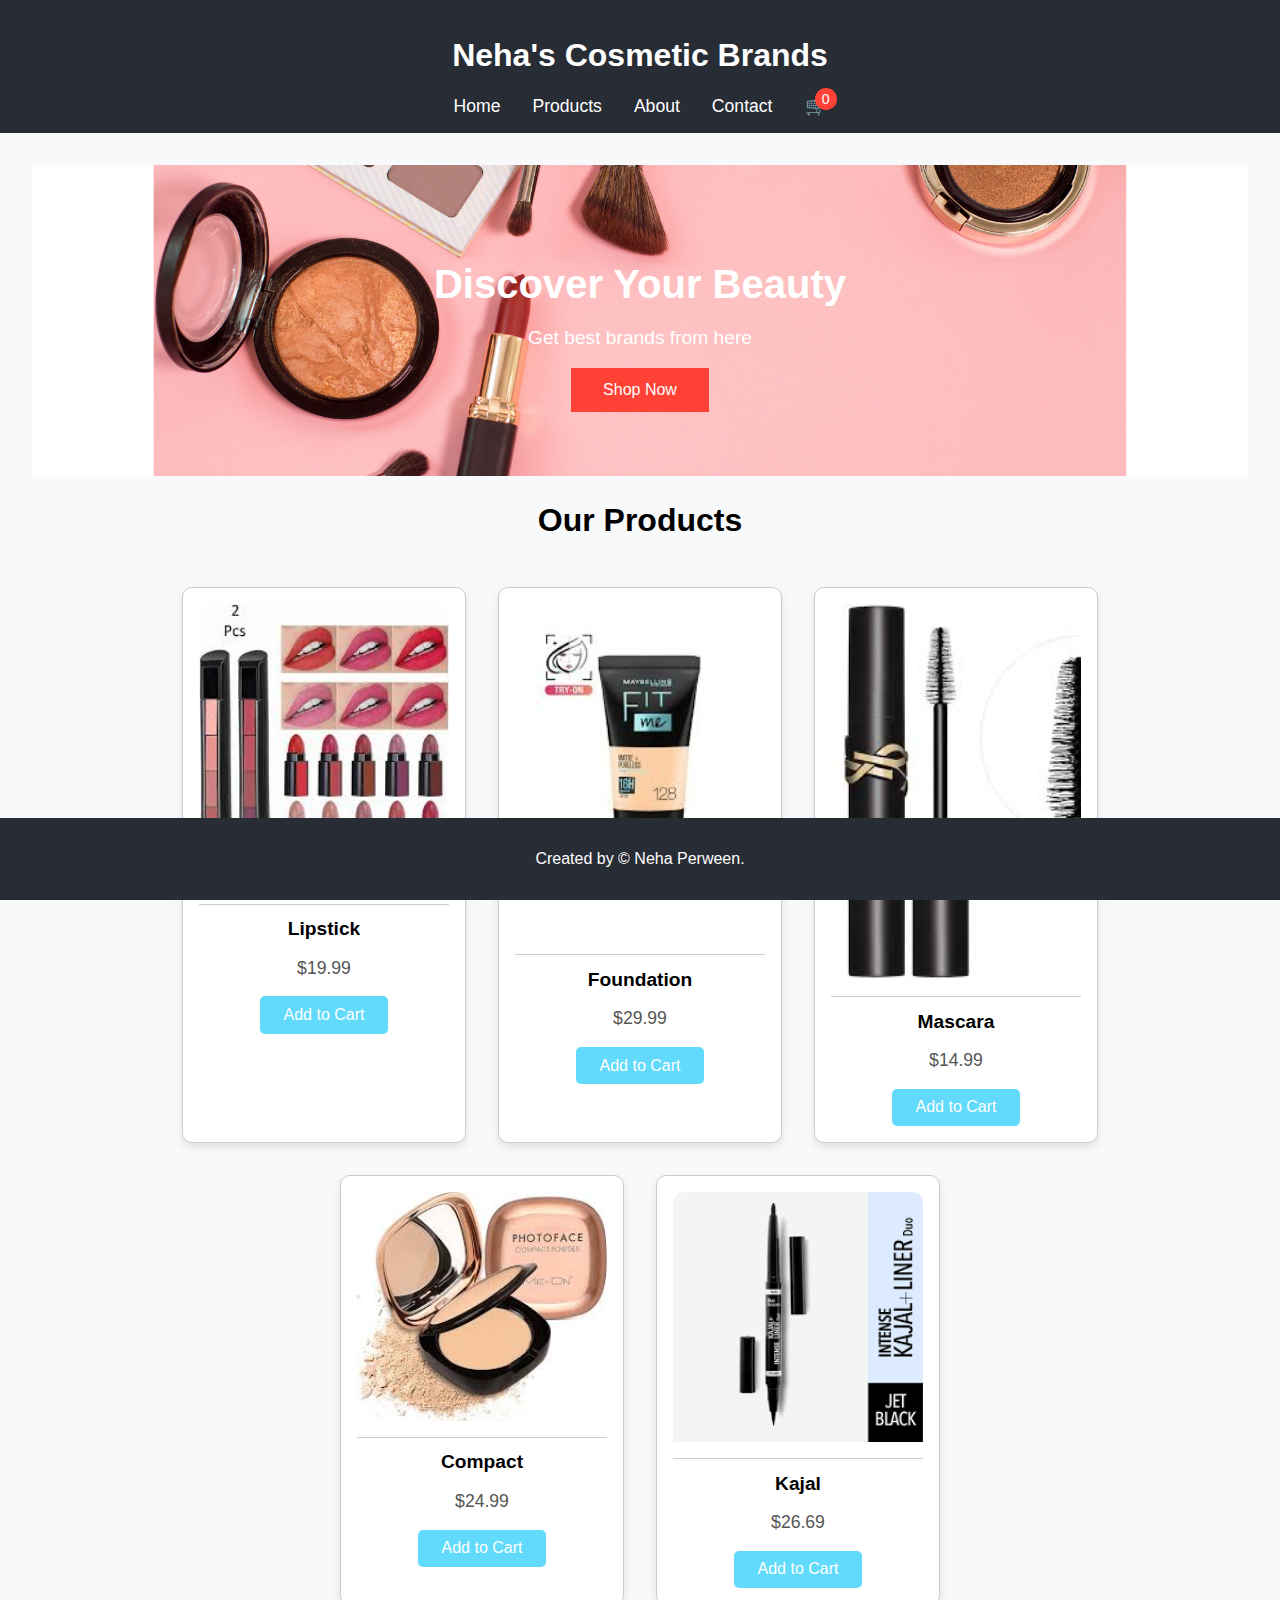
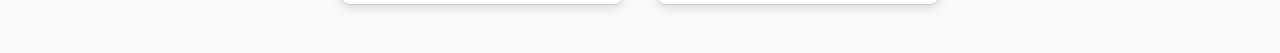
<file: e-commerce/index.html>
<!DOCTYPE html>
<html lang="en">
<head>
    <meta charset="UTF-8">
    <meta name="viewport" content="width=device-width, initial-scale=1.0">
    <title>Cosmetics </title>
    <link rel="stylesheet" href="styles.css">
</head>
<body>
    <header>
        <h1>Neha's Cosmetic Brands</h1>
        <nav>
            <ul>
                <li><a href="#" data-section="home">Home</a></li>
                <li><a href="#" data-section="products">Products</a></li>
                <li><a href="#" data-section="about">About</a></li>
                <li><a href="#" data-section="contact">Contact</a></li>
                <li class="cart-icon">
                    <a href="#">🛒 <span id="cart-count">0</span></a>
                </li>
            </ul>
        </nav>
    </header>

    <main>
        <section class="cosmo">
            <h2>Discover Your Beauty</h2>
            <p>Get best brands from here</p>
            <button>Shop Now</button>
        </section>

        <section class="products">
            <h2>Our Products</h2>
            <div class="product-list">

            </div>
        </section>
    </main>

    <footer>
        <p> Created by &copy Neha Perween.</p>
    </footer>

    <script src="scripts.js"></script>
</body>
</html>
</file>
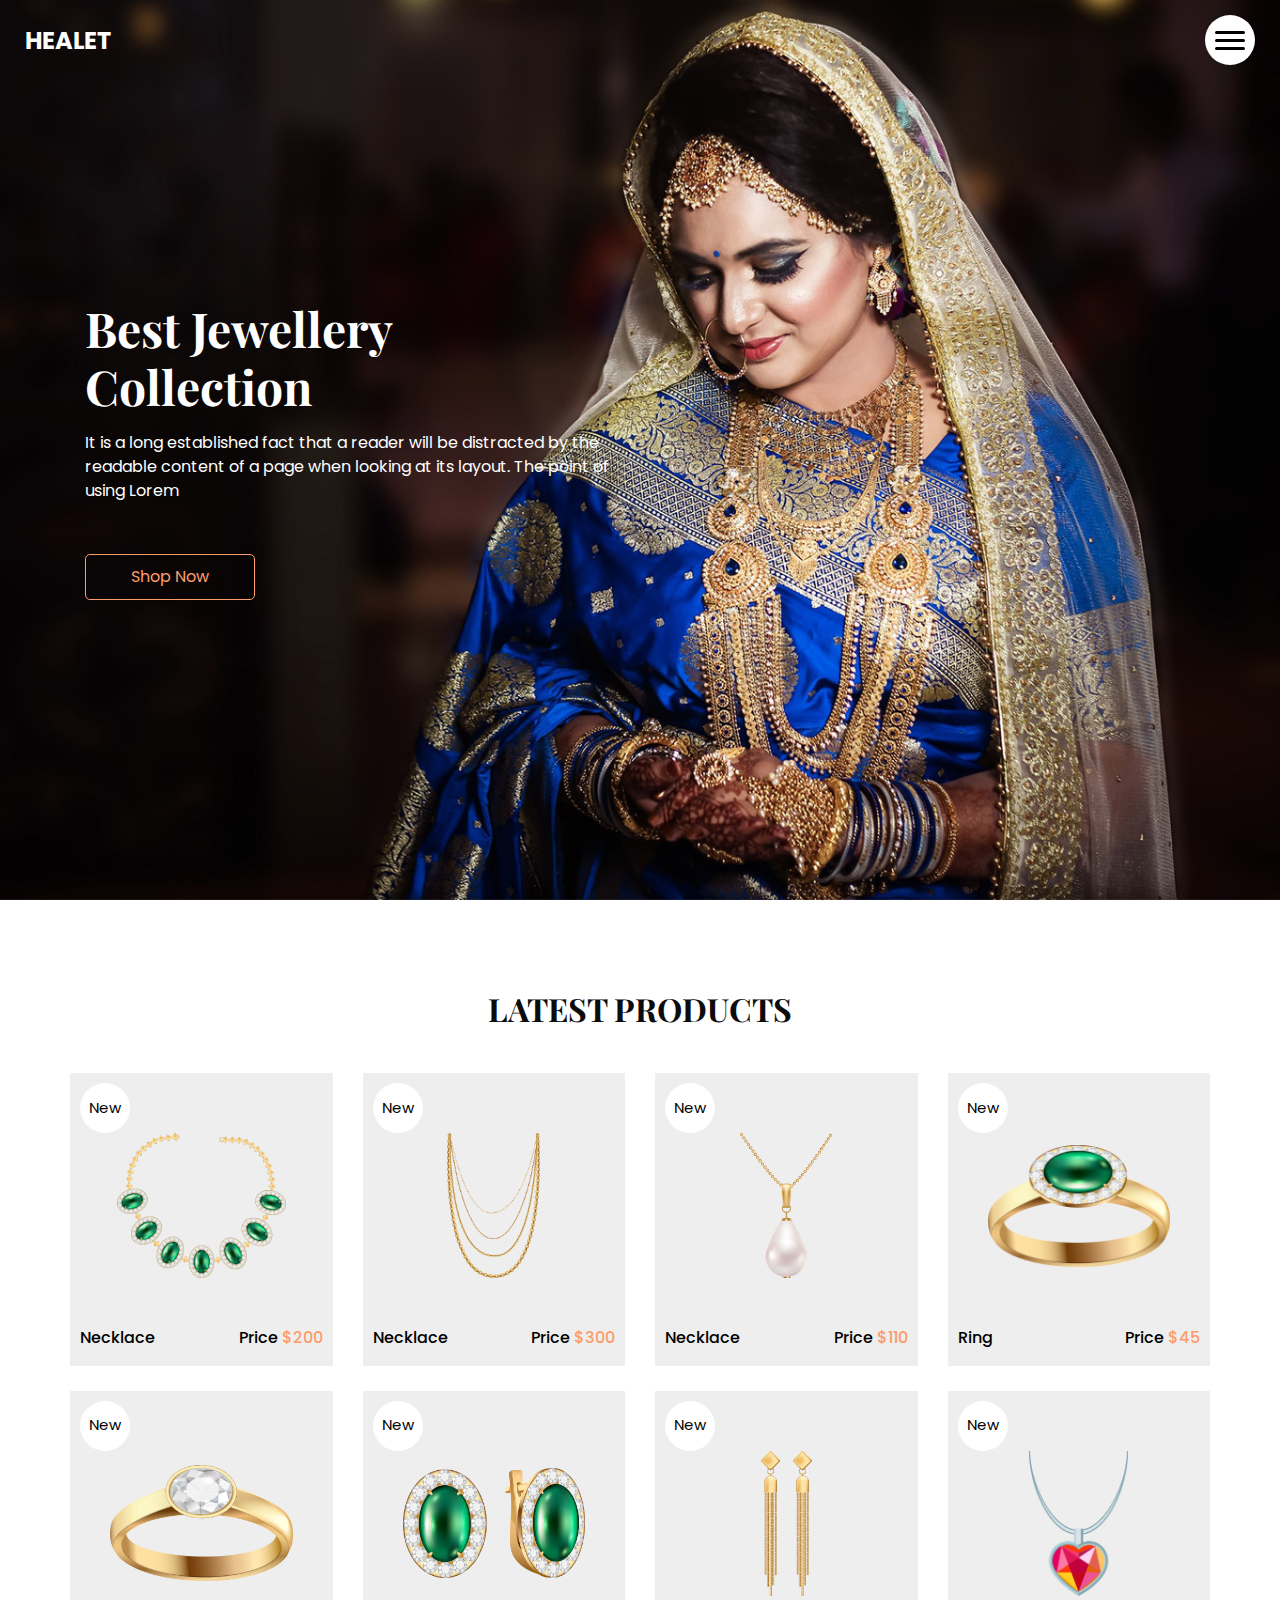
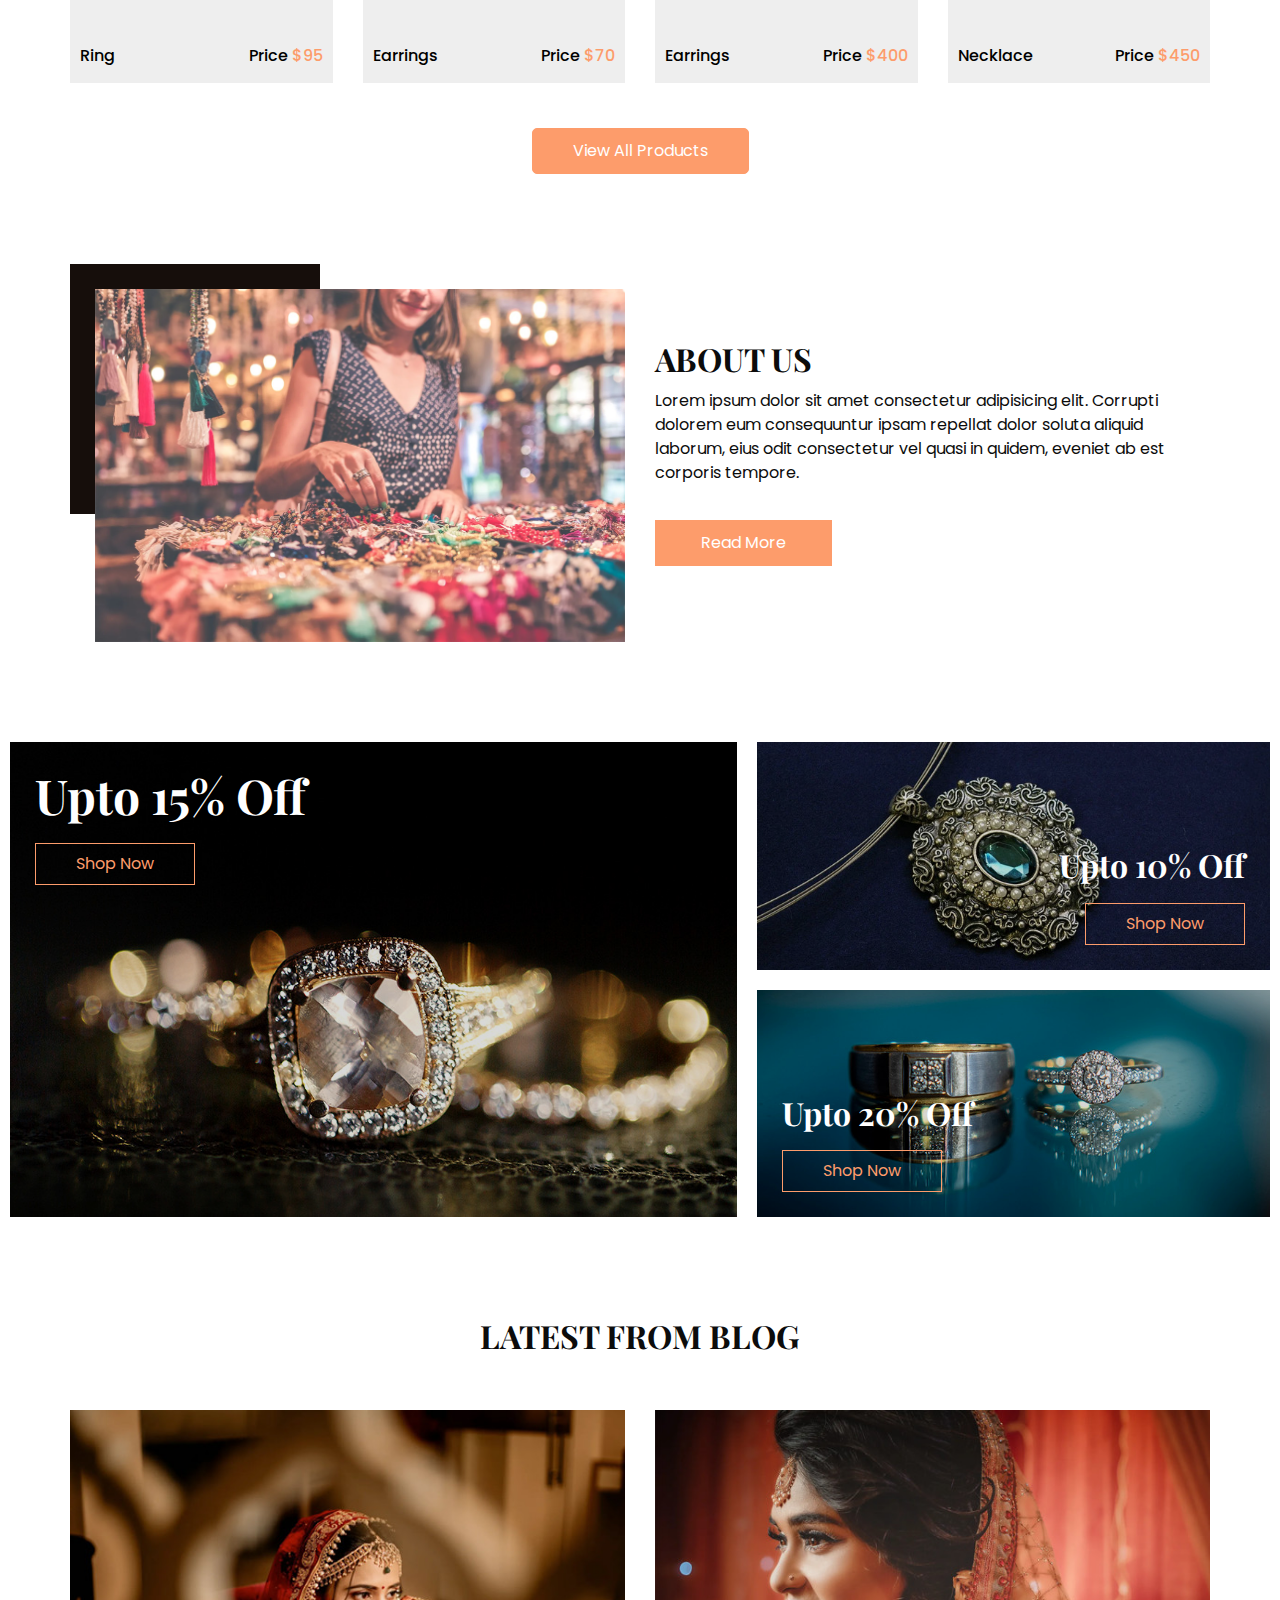
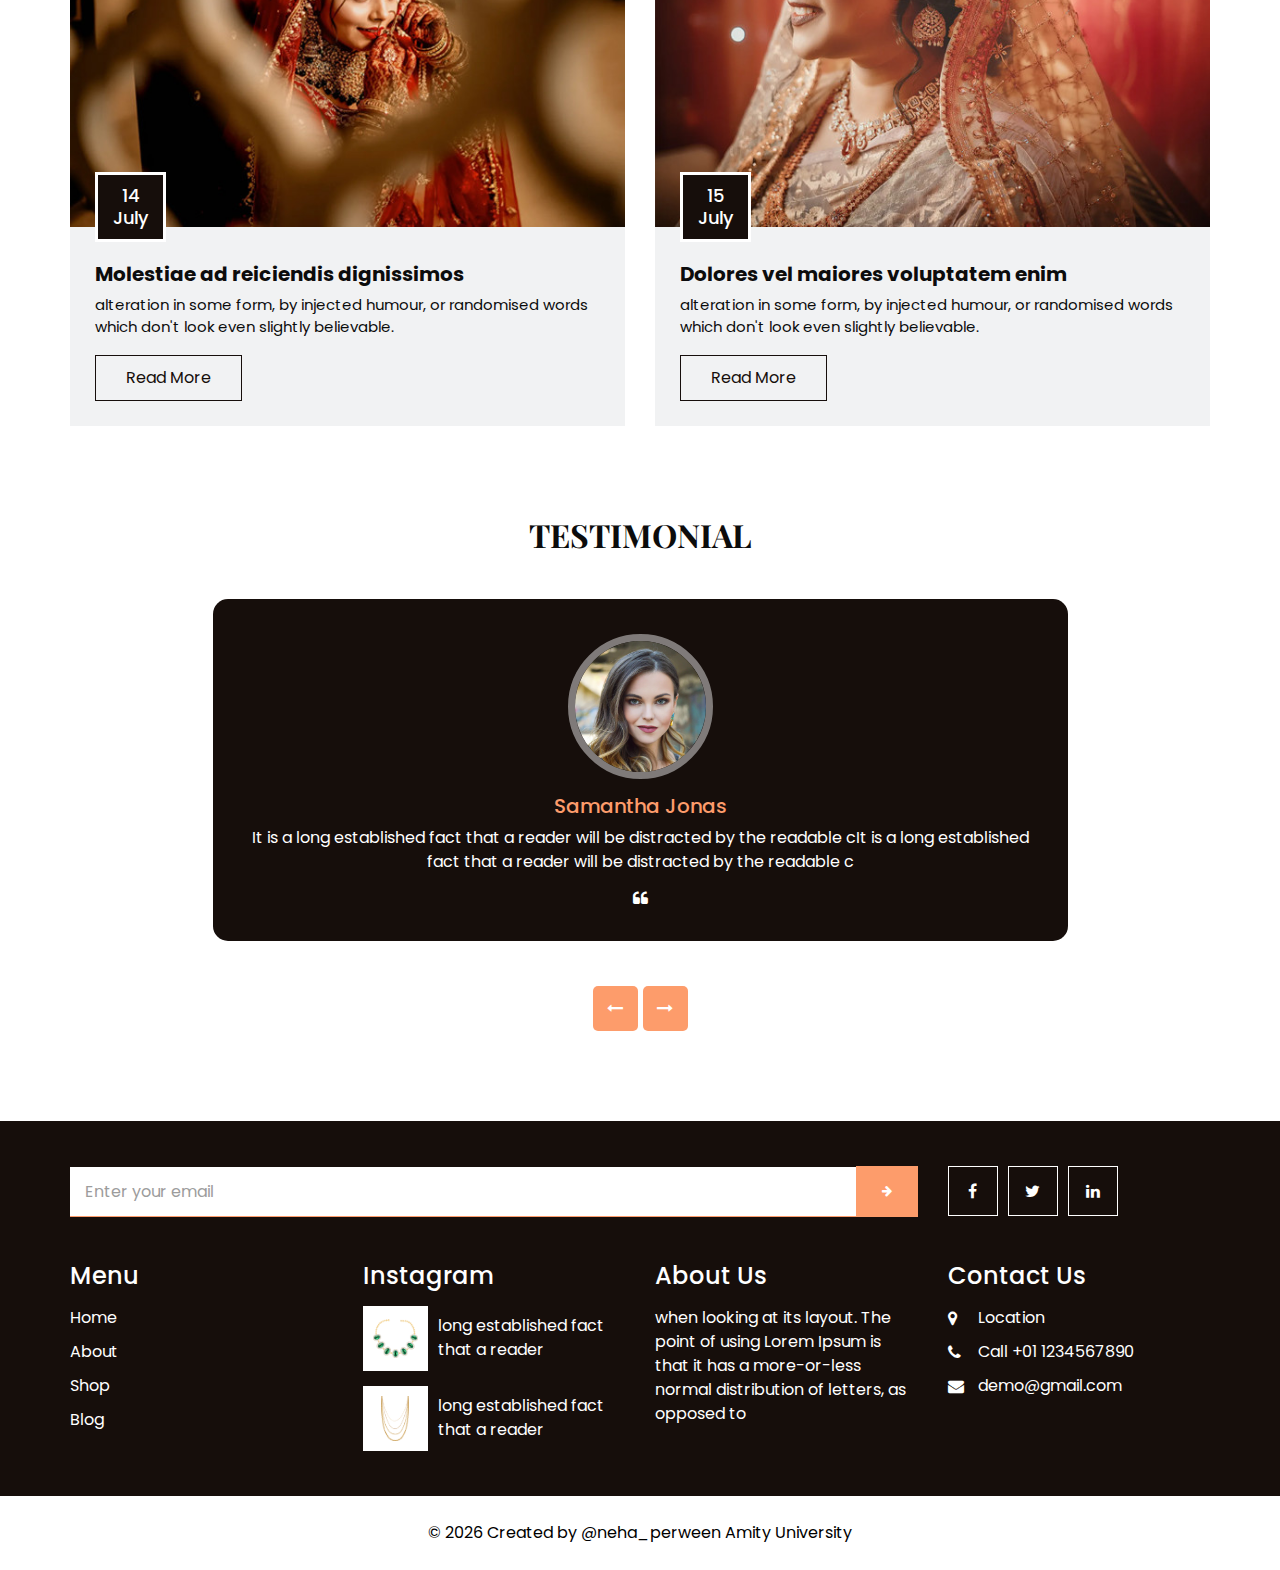
<file: jewelery website/index.html>
<!DOCTYPE html>
<html>

<head>
  <meta charset="utf-8" />
  <meta http-equiv="X-UA-Compatible" content="IE=edge" />
  <meta name="viewport" content="width=device-width, initial-scale=1, shrink-to-fit=no" />
  <link rel="icon" href="images/favicon.png" type="image/gif" />
  <meta name="keywords" content="" />
  <meta name="description" content="" />
  <meta name="author" content="" />

  <title>Indian Jewelery</title>
  <!-- bootstrap core css -->
  <link rel="stylesheet" type="text/css" href="css/bootstrap.css" />
  <!-- font awesome style -->
  <link href="css/font-awesome.min.css" rel="stylesheet" />
  <link href="css/style.css" rel="stylesheet" />
  <!-- responsive style -->
  <link href="css/responsive.css" rel="stylesheet" />

</head>

<body>

  <!-- header section strats -->
  <header class="header_section">
    <div class="container-fluid">
      <nav class="navbar navbar-expand-lg custom_nav-container">
        <a class="navbar-brand" href="index.html">
          <span>
            Healet
          </span>
        </a>
        <div class="" id="">

          <div class="custom_menu-btn">
            <button onclick="openNav()">
              <span class="s-1"> </span>
              <span class="s-2"> </span>
              <span class="s-3"> </span>
            </button>
            <div id="myNav" class="overlay">
              <div class="overlay-content">
                <a href="index.html">Home</a>
                <a href="about.html">About</a>
                <a href="shop.html">Shop</a>
                <a href="blog.html">Blog</a>
              </div>
            </div>
          </div>

        </div>
      </nav>
    </div>
  </header>
  <!-- end header section -->

  <!-- slider section -->
  <section class="slider_section position-relative">
    <div class="slider_bg_box">
      <img src="images/slider-bg.jpg" alt="">
    </div>
    <div class="slider_bg"></div>
    <div class="container">
      <div class="col-md-9 col-lg-8">
        <div class="detail-box">
          <h1>
            Best Jewellery
            <br> Collection
          </h1>
          <p>
            It is a long established fact that a reader will be distracted by the readable content of a page when
            looking at its layout. The point of using Lorem
          </p>
          <div>
            <a href="" class="slider-link">
              Shop Now
            </a>
          </div>
        </div>
      </div>
    </div>
  </section>
  <!-- end slider section -->

  <!-- shop section -->

  <section class="shop_section layout_padding">
    <div class="container">
      <div class="heading_container heading_center">
        <h2>
          Latest Products
        </h2>
      </div>
      <div class="row">
        <div class="col-sm-6 col-md-4 col-lg-3">
          <div class="box">
            <a href="">
              <div class="img-box">
                <img src="images/p1.png" alt="">
              </div>
              <div class="detail-box">
                <h6>
                  Necklace
                </h6>
                <h6>
                  Price
                  <span>
                    $200
                  </span>
                </h6>
              </div>
              <div class="new">
                <span>
                  New
                </span>
              </div>
            </a>
          </div>
        </div>
        <div class="col-sm-6 col-md-4 col-lg-3">
          <div class="box">
            <a href="">
              <div class="img-box">
                <img src="images/p2.png" alt="">
              </div>
              <div class="detail-box">
                <h6>
                  Necklace
                </h6>
                <h6>
                  Price
                  <span>
                    $300
                  </span>
                </h6>
              </div>
              <div class="new">
                <span>
                  New
                </span>
              </div>
            </a>
          </div>
        </div>
        <div class="col-sm-6 col-md-4 col-lg-3">
          <div class="box">
            <a href="">
              <div class="img-box">
                <img src="images/p3.png" alt="">
              </div>
              <div class="detail-box">
                <h6>
                  Necklace
                </h6>
                <h6>
                  Price
                  <span>
                    $110
                  </span>
                </h6>
              </div>
              <div class="new">
                <span>
                  New
                </span>
              </div>
            </a>
          </div>
        </div>
        <div class="col-sm-6 col-md-4 col-lg-3">
          <div class="box">
            <a href="">
              <div class="img-box">
                <img src="images/p4.png" alt="">
              </div>
              <div class="detail-box">
                <h6>
                  Ring
                </h6>
                <h6>
                  Price
                  <span>
                    $45
                  </span>
                </h6>
              </div>
              <div class="new">
                <span>
                  New
                </span>
              </div>
            </a>
          </div>
        </div>
        <div class="col-sm-6 col-md-4 col-lg-3">
          <div class="box">
            <a href="">
              <div class="img-box">
                <img src="images/p5.png" alt="">
              </div>
              <div class="detail-box">
                <h6>
                  Ring
                </h6>
                <h6>
                  Price
                  <span>
                    $95
                  </span>
                </h6>
              </div>
              <div class="new">
                <span>
                  New
                </span>
              </div>
            </a>
          </div>
        </div>
        <div class="col-sm-6 col-md-4 col-lg-3">
          <div class="box">
            <a href="">
              <div class="img-box">
                <img src="images/p6.png" alt="">
              </div>
              <div class="detail-box">
                <h6>
                  Earrings
                </h6>
                <h6>
                  Price
                  <span>
                    $70
                  </span>
                </h6>
              </div>
              <div class="new">
                <span>
                  New
                </span>
              </div>
            </a>
          </div>
        </div>
        <div class="col-sm-6 col-md-4 col-lg-3">
          <div class="box">
            <a href="">
              <div class="img-box">
                <img src="images/p7.png" alt="">
              </div>
              <div class="detail-box">
                <h6>
                  Earrings
                </h6>
                <h6>
                  Price
                  <span>
                    $400
                  </span>
                </h6>
              </div>
              <div class="new">
                <span>
                  New
                </span>
              </div>
            </a>
          </div>
        </div>
        <div class="col-sm-6 col-md-4 col-lg-3">
          <div class="box">
            <a href="">
              <div class="img-box">
                <img src="images/p8.png" alt="">
              </div>
              <div class="detail-box">
                <h6>
                  Necklace
                </h6>
                <h6>
                  Price
                  <span>
                    $450
                  </span>
                </h6>
              </div>
              <div class="new">
                <span>
                  New
                </span>
              </div>
            </a>
          </div>
        </div>
      </div>
      <div class="btn-box">
        <a href="">
          View All Products
        </a>
      </div>
    </div>
  </section>

  <!-- end shop section -->

  <!-- about section -->

  <section class="about_section  ">
    <div class="container">
      <div class="row">
        <div class="col-md-6">
          <div class="img-box">
            <img src="images/about-img.jpg" alt="">
          </div>
        </div>
        <div class="col-md-6">
          <div class="detail-box">
            <div class="heading_container">
              <h2>
                About Us
              </h2>
            </div>
            <p>
              Lorem ipsum dolor sit amet consectetur adipisicing elit. Corrupti dolorem eum consequuntur ipsam repellat dolor soluta aliquid laborum, eius odit consectetur vel quasi in quidem, eveniet ab est corporis tempore.
            </p>
            <a href="">
              Read More
            </a>
          </div>
        </div>
      </div>
    </div>
  </section>

  <!-- end about section -->

  <!-- offer section -->

  <section class="offer_section layout_padding">
    <div class="container-fluid">
      <div class="row">
        <div class="col-md-7 px-0">
          <div class="box offer-box1">
            <img src="images/o1.jpg" alt="">
            <div class="detail-box">
              <h2>
                Upto 15% Off
              </h2>
              <a href="">
                Shop Now
              </a>
            </div>
          </div>
        </div>
        <div class="col-md-5 px-0">
          <div class="box offer-box2">
            <img src="images/o2.jpg" alt="">
            <div class="detail-box">
              <h2>
                Upto 10% Off
              </h2>
              <a href="">
                Shop Now
              </a>
            </div>
          </div>
          <div class="box offer-box3">
            <img src="images/o3.jpg" alt="">
            <div class="detail-box">
              <h2>
                Upto 20% Off
              </h2>
              <a href="">
                Shop Now
              </a>
            </div>
          </div>
        </div>
      </div>
    </div>
  </section>

  <!-- end offer section -->

  <!-- blog section -->

  <section class="blog_section ">
    <div class="container">
      <div class="heading_container">
        <h2>
          Latest From Blog
        </h2>
      </div>
      <div class="row">
        <div class="col-md-6">
          <div class="box">
            <div class="img-box">
              <img src="images/b1.jpg" alt="">
              <h4 class="blog_date">
                14 <br>
                July
              </h4>
            </div>
            <div class="detail-box">
              <h5>
                Molestiae ad reiciendis dignissimos
              </h5>
              <p>
                alteration in some form, by injected humour, or randomised words which don't look even slightly believable.
              </p>
              <a href="">
                Read More
              </a>
            </div>
          </div>
        </div>
        <div class="col-md-6">
          <div class="box">
            <div class="img-box">
              <img src="images/b2.jpg" alt="">
              <h4 class="blog_date">
                15 <br>
                July
              </h4>
            </div>
            <div class="detail-box">
              <h5>
                Dolores vel maiores voluptatem enim
              </h5>
              <p>
                alteration in some form, by injected humour, or randomised words which don't look even slightly believable.
              </p>
              <a href="">
                Read More
              </a>
            </div>
          </div>
        </div>
      </div>
    </div>
  </section>

  <!-- end blog section -->

  <!-- client section -->

  <section class="client_section layout_padding">
    <div class="container">
      <div class="heading_container">
        <h2>
          Testimonial
        </h2>
      </div>
      <div id="carouselExample2Controls" class="carousel slide" data-ride="carousel">
        <div class="carousel-inner">
          <div class="carousel-item active">
            <div class="row">
              <div class="col-md-11 col-lg-10 mx-auto">
                <div class="box">
                  <div class="img-box">
                    <img src="images/client.jpg" alt="" />
                  </div>
                  <div class="detail-box">
                    <div class="name">
                      <h6>
                        Samantha Jonas
                      </h6>
                    </div>
                    <p>
                      It is a long established fact that a reader will be
                      distracted by the readable cIt is a long established fact
                      that a reader will be distracted by the readable c
                    </p>
                    <i class="fa fa-quote-left" aria-hidden="true"></i>
                  </div>
                </div>
              </div>
            </div>
          </div>
          <div class="carousel-item">
            <div class="row">
              <div class="col-md-11 col-lg-10 mx-auto">
                <div class="box">
                  <div class="img-box">
                    <img src="images/client.jpg" alt="" />
                  </div>
                  <div class="detail-box">
                    <div class="name">
                      <h6>
                        Samantha Jonas
                      </h6>
                    </div>
                    <p>
                      It is a long established fact that a reader will be
                      distracted by the readable cIt is a long established fact
                      that a reader will be distracted by the readable c
                    </p>
                    <i class="fa fa-quote-left" aria-hidden="true"></i>
                  </div>
                </div>
              </div>
            </div>
          </div>
          <div class="carousel-item">
            <div class="row">
              <div class="col-md-11 col-lg-10 mx-auto">
                <div class="box">
                  <div class="img-box">
                    <img src="images/client.jpg" alt="" />
                  </div>
                  <div class="detail-box">
                    <div class="name">
                      <h6>
                        Samantha Jonas
                      </h6>
                    </div>
                    <p>
                      It is a long established fact that a reader will be
                      distracted by the readable cIt is a long established fact
                      that a reader will be distracted by the readable c
                    </p>
                    <i class="fa fa-quote-left" aria-hidden="true"></i>
                  </div>
                </div>
              </div>
            </div>
          </div>
        </div>
        <div class="carousel_btn-container">
          <a class="carousel-control-prev" href="#carouselExample2Controls" role="button" data-slide="prev">
            <i class="fa fa-long-arrow-left" aria-hidden="true"></i>
            <span class="sr-only">Previous</span>
          </a>
          <a class="carousel-control-next" href="#carouselExample2Controls" role="button" data-slide="next">
            <i class="fa fa-long-arrow-right" aria-hidden="true"></i>
            <span class="sr-only">Next</span>
          </a>
        </div>
      </div>
    </div>
  </section>

  <!-- end client section -->

  <!-- info section -->
  <section class="info_section layout_padding2">
    <div class="container">
      <div class="row info_form_social_row">
        <div class="col-md-8 col-lg-9">
          <div class="info_form">
            <form action="">
              <input type="email" placeholder="Enter your email">
              <button>
                <i class="fa fa-arrow-right" aria-hidden="true"></i>
              </button>
            </form>
          </div>
        </div>
        <div class="col-md-4 col-lg-3">

          <div class="social_box">
            <a href="">
              <i class="fa fa-facebook" aria-hidden="true"></i>
            </a>
            <a href="">
              <i class="fa fa-twitter" aria-hidden="true"></i>
            </a>
            <a href="">
              <i class="fa fa-linkedin" aria-hidden="true"></i>
            </a>
          </div>
        </div>
      </div>
      <div class="row info_main_row">
        <div class="col-md-6 col-lg-3">
          <div class="info_links">
            <h4>
              Menu
            </h4>
            <div class="info_links_menu">
              <a href="index.html">Home</a>
              <a href="about.html">About</a>
              <a href="shop.html">Shop</a>
              <a href="blog.html">Blog</a>
            </div>
          </div>
        </div>
        <div class="col-md-6 col-lg-3">
          <div class="info_insta">
            <h4>
              Instagram
            </h4>
            <div class="insta_box">
              <div class="img-box">
                <img src="images/p1.png" alt="">
              </div>
              <p>
                long established fact that a reader
              </p>
            </div>
            <div class="insta_box">
              <div class="img-box">
                <img src="images/p2.png" alt="">
              </div>
              <p>
                long established fact that a reader
              </p>
            </div>
          </div>
        </div>
        <div class="col-md-6 col-lg-3">
          <div class="info_detail">
            <h4>
              About Us
            </h4>
            <p class="mb-0">
              when looking at its layout. The point of using Lorem Ipsum is that it has a more-or-less normal distribution of letters, as opposed to
            </p>
          </div>
        </div>
        <div class="col-md-6 col-lg-3">
          <h4>
            Contact Us
          </h4>
          <div class="info_contact">
            <a href="">
              <i class="fa fa-map-marker" aria-hidden="true"></i>
              <span>
                Location
              </span>
            </a>
            <a href="">
              <i class="fa fa-phone" aria-hidden="true"></i>
              <span>
                Call +01 1234567890
              </span>
            </a>
            <a href="">
              <i class="fa fa-envelope"></i>
              <span>
                demo@gmail.com
              </span>
            </a>
          </div>
        </div>
      </div>
    </div>
  </section>

  <!-- end info_section -->


  <!-- footer section -->
  <footer class="footer_section">
    <div class="container">
      <p>
        &copy; <span id="displayYear"></span> Created by @neha_perween
        <a href="https://html.design/">Amity University</a>
      </p>
    </div>
  </footer>
  <!-- footer section -->


  <!-- jQery -->
  <script src="js/jquery-3.4.1.min.js"></script>
  <!-- bootstrap js -->
  <script src="js/bootstrap.js"></script>
  <!-- custom js -->
  <script src="js/custom.js"></script>

</body>

</html>
</file>
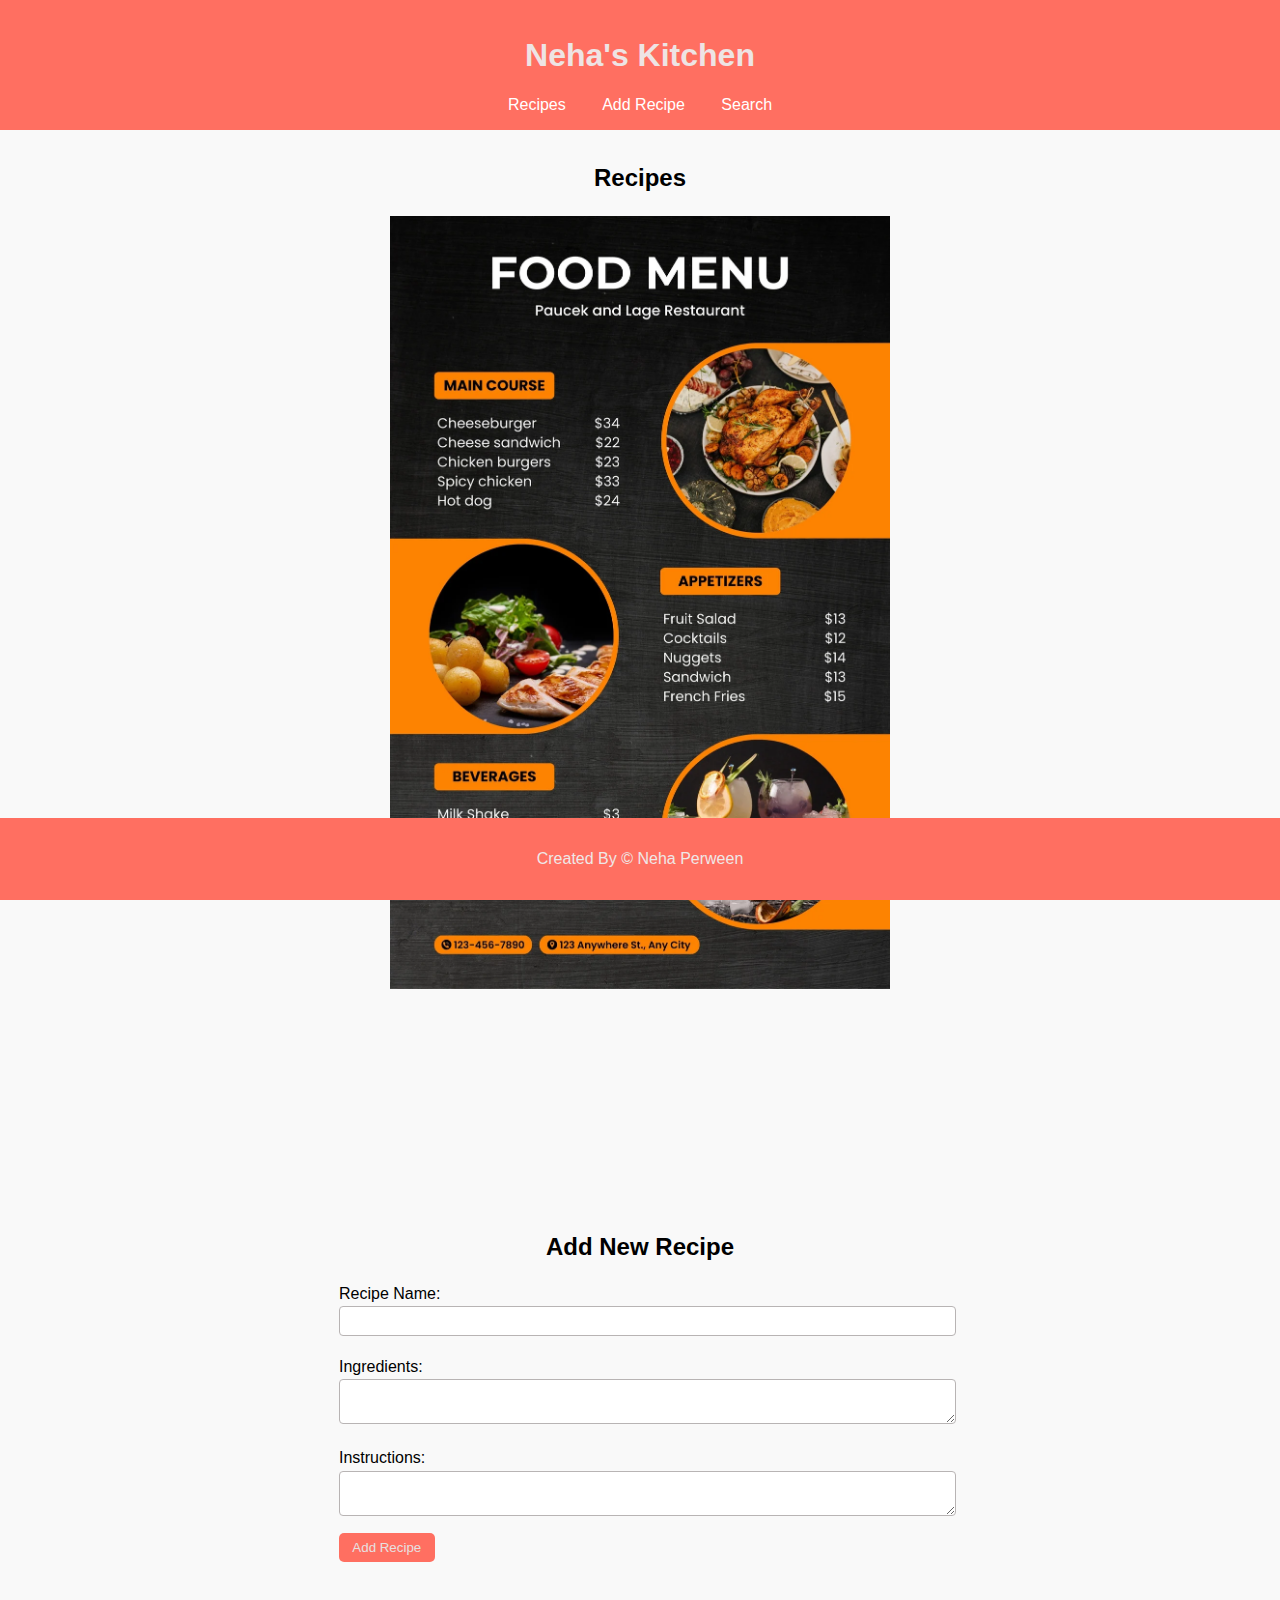
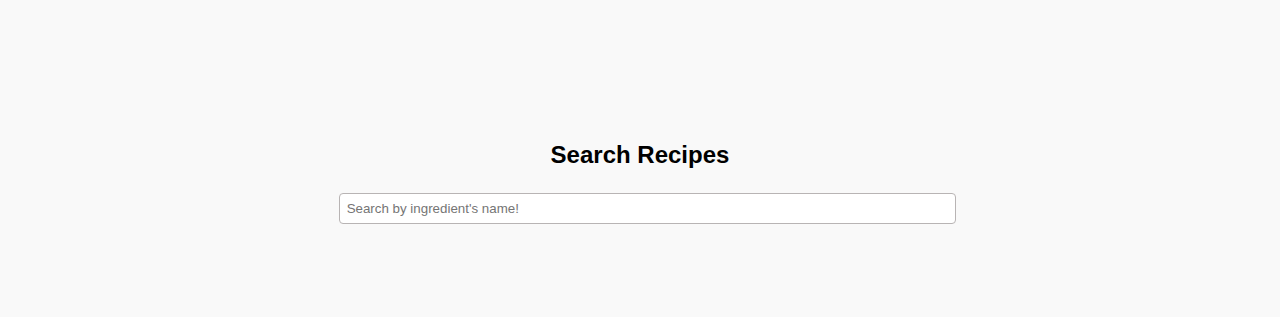
<file: recipe/index.html>
<!DOCTYPE html>
<html lang="en">
<head>
    <meta charset="UTF-8">
    <meta name="viewport" content="width=device-width, initial-scale=1.0">
    <title>Neha's Kitchen</title>
    <link rel="stylesheet" href="stylee.css">
</head>
<body>
    <header>
        <h1>Neha's Kitchen</h1>
        <nav>
            <ul>
                <li><a href="#recipes">Recipes</a></li>
                <li><a href="#add-recipe">Add Recipe</a></li>
                <li><a href="#search">Search</a></li>
            </ul>
        </nav>
    </header>

    <section id="recipes">
        <h2>Recipes</h2>
        <div id="recipe-list">
            <img src="rec.webp" alt="" width="500px">
        </div>
    </section>

    <section id="add">
        <h2>Add New Recipe</h2>
        <form id="recipe-form">
            <label for="name">Recipe Name:</label>
            <input type="text" id="name" name="name" required>
            
            <label for="ingredients">Ingredients:</label>
            <textarea id="ingredients" name="ingredients" required></textarea>
            
            <label for="instructions">Instructions:</label>
            <textarea id="instructions" name="instructions" required></textarea>
            
            <button type="submit">Add Recipe</button>
        </form>
    </section>

    <section id="search">
        <h2>Search Recipes</h2>
        <input type="text" id="search-input" placeholder="Search by ingredient's name!">
        <div id="search-results">
        
        </div>
    </section>

    <footer>
        <p>Created By &copy; Neha Perween</p>
    </footer>

    <script src="script.js"></script>
</body>
</html>
</file>
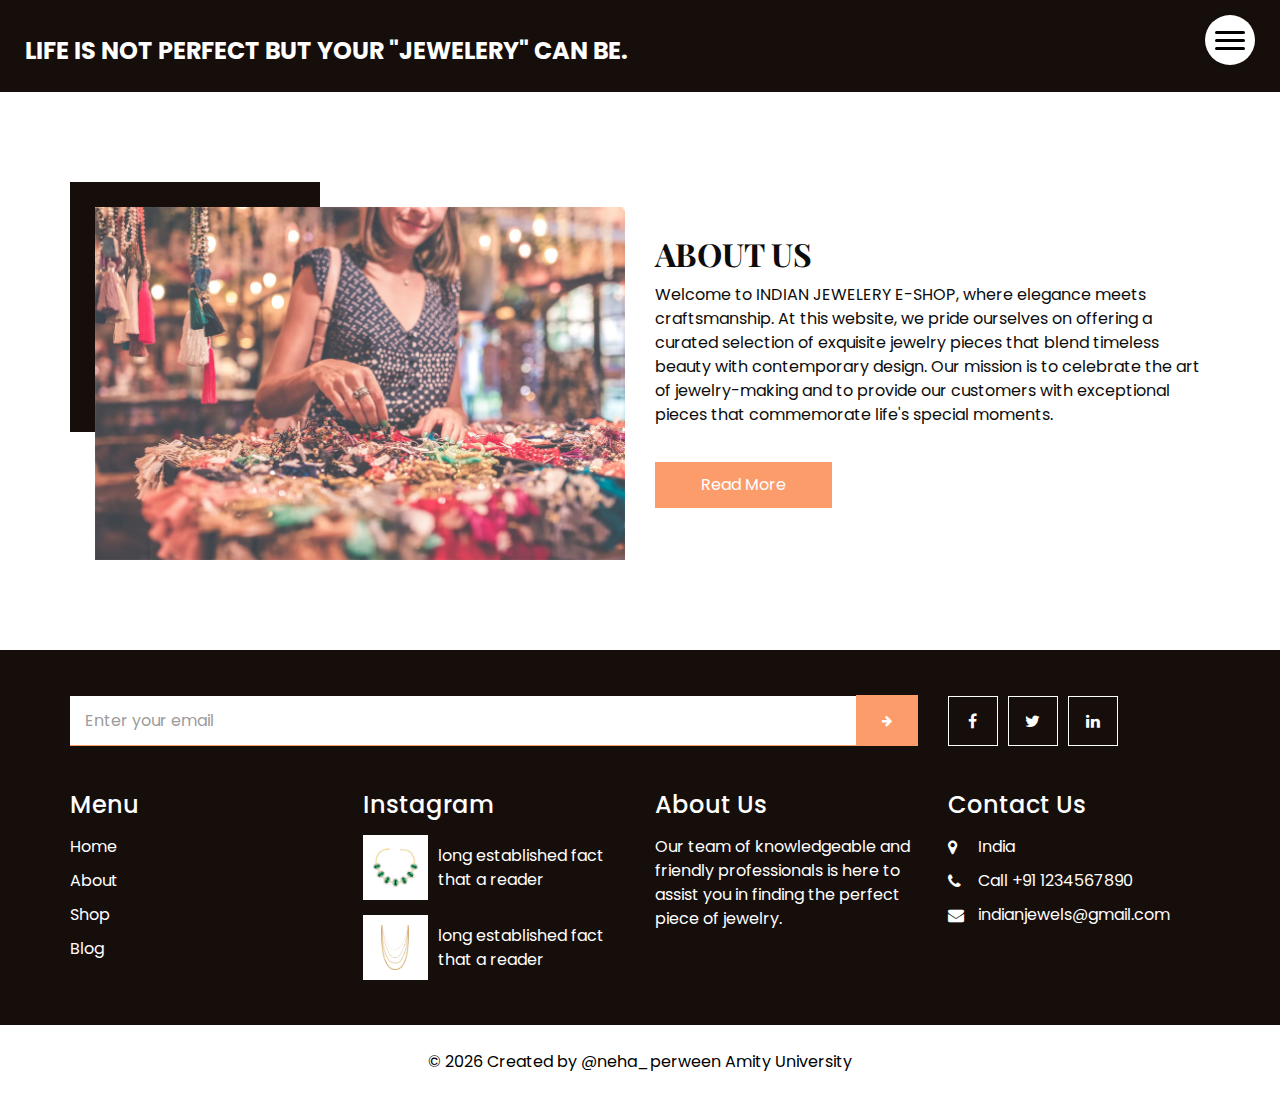
<file: jewelery website/about.html>
<!DOCTYPE html>
<html>

<head>
  <meta charset="utf-8" />
  <meta http-equiv="X-UA-Compatible" content="IE=edge" />
  <meta name="viewport" content="width=device-width, initial-scale=1, shrink-to-fit=no" />
  <link rel="icon" href="images/favicon.png" type="image/gif" />
  <meta name="keywords" content="" />
  <meta name="description" content="" />
  <meta name="author" content="" />

  <title>Indian Jewelery</title>

  <!-- bootstrap core css -->
  <link rel="stylesheet" type="text/css" href="css/bootstrap.css" />
  <!-- font awesome style -->
  <link href="css/font-awesome.min.css" rel="stylesheet" />
  <link href="css/style.css" rel="stylesheet" />
  <!-- responsive style -->
  <link href="css/responsive.css" rel="stylesheet" />
</head>

<body>

  <!-- header section starts -->
  <header class="header_section innerpage_header">
    <div class="container-fluid">
      <nav class="navbar navbar-expand-lg custom_nav-container">
        <a class="navbar-brand" href="index.html">
          <span>
            Life is not perfect but your "Jewelery" can be.
          </span>
        </a>
        <div class="" id="">

          <div class="custom_menu-btn">
            <button onclick="openNav()">
              <span class="s-1"> </span>
              <span class="s-2"> </span>
              <span class="s-3"> </span>
            </button>
            <div id="myNav" class="overlay">
              <div class="overlay-content">
                <a href="index.html">Home</a>
                <a href="about.html">About</a>
                <a href="shop.html">Shop</a>
                <a href="blog.html">Blog</a>
              </div>
            </div>
          </div>

        </div>
      </nav>
    </div>
  </header>
  <!-- end header section -->

  <!-- about section -->

  <section class="about_section  layout_padding">
    <div class="container">
      <div class="row">
        <div class="col-md-6">
          <div class="img-box">
            <img src="images/about-img.jpg" alt="">
          </div>
        </div>
        <div class="col-md-6">
          <div class="detail-box">
            <div class="heading_container">
              <h2>
                About Us
              </h2>
            </div>
            <p>Welcome to INDIAN JEWELERY E-SHOP, where elegance meets craftsmanship. At this website, we pride ourselves on offering a curated selection of exquisite jewelry pieces that blend timeless beauty with contemporary design. Our mission is to celebrate the art of jewelry-making and to provide our customers with exceptional pieces that commemorate life's special moments.
             </p>
            <a href="">
              Read More
            </a>
          </div>
        </div>
      </div>
    </div>
  </section>

  <!-- end about section -->

  <!-- info section -->
  <section class="info_section layout_padding2">
    <div class="container">
      <div class="row info_form_social_row">
        <div class="col-md-8 col-lg-9">
          <div class="info_form">
            <form action="">
              <input type="email" placeholder="Enter your email">
              <button>
                <i class="fa fa-arrow-right" aria-hidden="true"></i>
              </button>
            </form>
          </div>
        </div>
        <div class="col-md-4 col-lg-3">

          <div class="social_box">
            <a href="">
              <i class="fa fa-facebook" aria-hidden="true"></i>
            </a>
            <a href="">
              <i class="fa fa-twitter" aria-hidden="true"></i>
            </a>
            <a href="">
              <i class="fa fa-linkedin" aria-hidden="true"></i>
            </a>
          </div>
        </div>
      </div>
      <div class="row info_main_row">
        <div class="col-md-6 col-lg-3">
          <div class="info_links">
            <h4>
              Menu
            </h4>
            <div class="info_links_menu">
              <a href="index.html">Home</a>
              <a href="about.html">About</a>
              <a href="shop.html">Shop</a>
              <a href="blog.html">Blog</a>
            </div>
          </div>
        </div>
        <div class="col-md-6 col-lg-3">
          <div class="info_insta">
            <h4>
              Instagram
            </h4>
            <div class="insta_box">
              <div class="img-box">
                <img src="images/p1.png" alt="">
              </div>
              <p>
                long established fact that a reader
              </p>
            </div>
            <div class="insta_box">
              <div class="img-box">
                <img src="images/p2.png" alt="">
              </div>
              <p>
                long established fact that a reader
              </p>
            </div>
          </div>
        </div>
        <div class="col-md-6 col-lg-3">
          <div class="info_detail">
            <h4>
              About Us
            </h4>
            <p class="mb-0">
              Our team of knowledgeable and friendly professionals is here to assist you in finding the perfect piece of jewelry.  
            </p>
          </div>
        </div>
        <div class="col-md-6 col-lg-3">
          <h4>
            Contact Us
          </h4>
          <div class="info_contact">
            <a href="">
              <i class="fa fa-map-marker" aria-hidden="true"></i>
              <span>
                India
              </span>
            </a>
            <a href="">
              <i class="fa fa-phone" aria-hidden="true"></i>
              <span>
                Call +91 1234567890
              </span>
            </a>
            <a href="">
              <i class="fa fa-envelope"></i>
              <span>
                indianjewels@gmail.com
              </span>
            </a>
          </div>
        </div>
      </div>
    </div>
  </section>

  <!-- end info_section -->


  <!-- footer section -->
  <footer class="footer_section">
    <div class="container">
      <p>
        &copy; <span id="displayYear"></span>  Created by @neha_perween
        <a href="https://html.design/">Amity University</a>
      </p>
    </div>
  </footer>
  <!-- footer section -->


  <!-- jQuery -->
  <script src="js/jquery-3.4.1.min.js"></script>
  <!-- bootstrap js -->
  <script src="js/bootstrap.js"></script>
  <!-- custom js -->
  <script src="js/custom.js"></script>

</body>

</html>
</file>
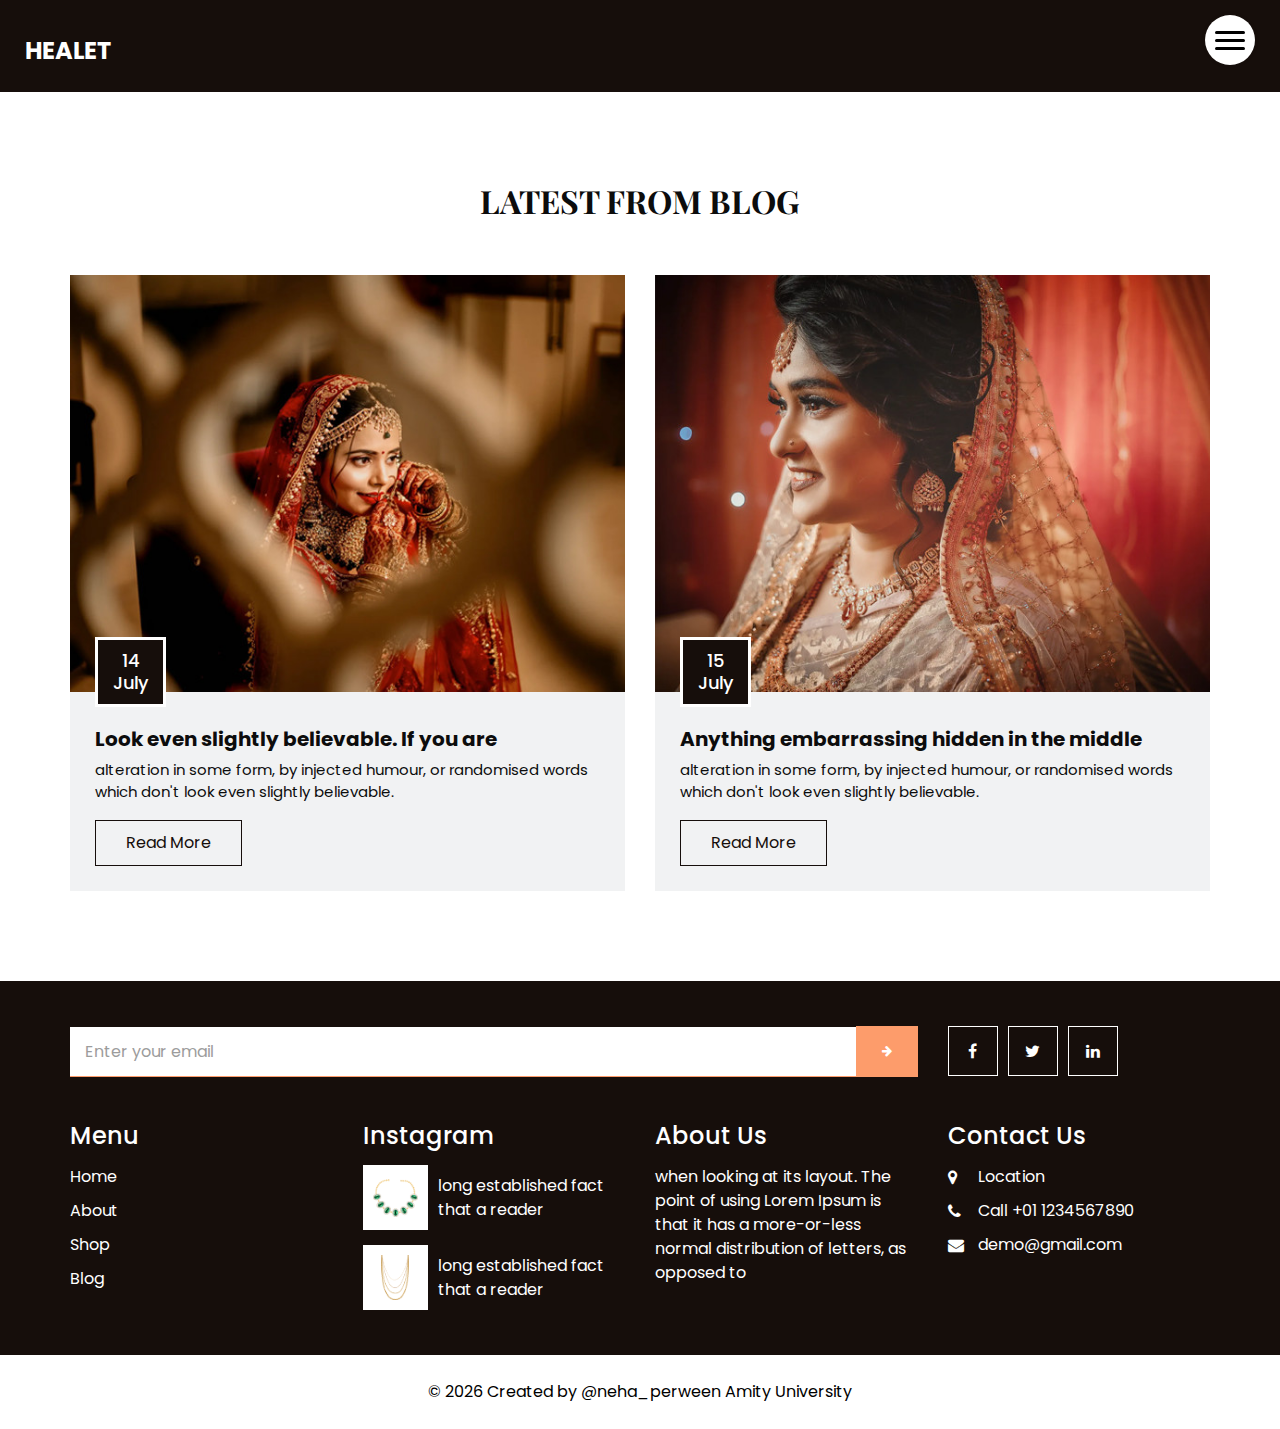
<file: jewelery website/blog.html>
<!DOCTYPE html>
<html>

<head>
  <!-- Basic -->
  <meta charset="utf-8" />
  <meta http-equiv="X-UA-Compatible" content="IE=edge" />
   <!-- Mobile Metas -->
  <meta name="viewport" content="width=device-width, initial-scale=1, shrink-to-fit=no" />
  <!-- Site Metas -->
  <link rel="icon" href="images/favicon.png" type="image/gif" />
  <meta name="keywords" content="" />
  <meta name="description" content="" />
  <meta name="author" content="" />

  <title>Indian Jewelery</title>

  <!-- bootstrap core css -->
  <link rel="stylesheet" type="text/css" href="css/bootstrap.css" />
  <!-- font awesome style -->
  <link href="css/font-awesome.min.css" rel="stylesheet" />
  <link href="css/style.css" rel="stylesheet" />
  <!-- responsive style -->
  <link href="css/responsive.css" rel="stylesheet" />

</head>

<body>

  <!-- header section starts -->
  <header class="header_section innerpage_header">
    <div class="container-fluid">
      <nav class="navbar navbar-expand-lg custom_nav-container">
        <a class="navbar-brand" href="index.html">
          <span>
            Healet
          </span>
        </a>
        <div class="" id="">

          <div class="custom_menu-btn">
            <button onclick="openNav()">
              <span class="s-1"> </span>
              <span class="s-2"> </span>
              <span class="s-3"> </span>
            </button>
            <div id="myNav" class="overlay">
              <div class="overlay-content">
                <a href="index.html">Home</a>
                <a href="about.html">About</a>
                <a href="shop.html">Shop</a>
                <a href="blog.html">Blog</a>
              </div>
            </div>
          </div>

        </div>
      </nav>
    </div>
  </header>
  <!-- end header section -->

  <!-- blog section -->

  <section class="blog_section layout_padding">
    <div class="container">
      <div class="heading_container">
        <h2>
          Latest From Blog
        </h2>
      </div>
      <div class="row">
        <div class="col-md-6">
          <div class="box">
            <div class="img-box">
              <img src="images/b1.jpg" alt="">
              <h4 class="blog_date">
                14 <br>
                July
              </h4>
            </div>
            <div class="detail-box">
              <h5>
                Look even slightly believable. If you are
              </h5>
              <p>
                alteration in some form, by injected humour, or randomised words which don't look even slightly believable.
              </p>
              <a href="">
                Read More
              </a>
            </div>
          </div>
        </div>
        <div class="col-md-6">
          <div class="box">
            <div class="img-box">
              <img src="images/b2.jpg" alt="">
              <h4 class="blog_date">
                15 <br>
                July
              </h4>
            </div>
            <div class="detail-box">
              <h5>
                Anything embarrassing hidden in the middle
              </h5>
              <p>
                alteration in some form, by injected humour, or randomised words which don't look even slightly believable.
              </p>
              <a href="">
                Read More
              </a>
            </div>
          </div>
        </div>
      </div>
    </div>
  </section>

  <!-- end blog section -->

  <!-- info section -->
  <section class="info_section layout_padding2">
    <div class="container">
      <div class="row info_form_social_row">
        <div class="col-md-8 col-lg-9">
          <div class="info_form">
            <form action="">
              <input type="email" placeholder="Enter your email">
              <button>
                <i class="fa fa-arrow-right" aria-hidden="true"></i>
              </button>
            </form>
          </div>
        </div>
        <div class="col-md-4 col-lg-3">

          <div class="social_box">
            <a href="">
              <i class="fa fa-facebook" aria-hidden="true"></i>
            </a>
            <a href="">
              <i class="fa fa-twitter" aria-hidden="true"></i>
            </a>
            <a href="">
              <i class="fa fa-linkedin" aria-hidden="true"></i>
            </a>
          </div>
        </div>
      </div>
      <div class="row info_main_row">
        <div class="col-md-6 col-lg-3">
          <div class="info_links">
            <h4>
              Menu
            </h4>
            <div class="info_links_menu">
              <a href="index.html">Home</a>
              <a href="about.html">About</a>
              <a href="shop.html">Shop</a>
              <a href="blog.html">Blog</a>
            </div>
          </div>
        </div>
        <div class="col-md-6 col-lg-3">
          <div class="info_insta">
            <h4>
              Instagram
            </h4>
            <div class="insta_box">
              <div class="img-box">
                <img src="images/p1.png" alt="">
              </div>
              <p>
                long established fact that a reader
              </p>
            </div>
            <div class="insta_box">
              <div class="img-box">
                <img src="images/p2.png" alt="">
              </div>
              <p>
                long established fact that a reader
              </p>
            </div>
          </div>
        </div>
        <div class="col-md-6 col-lg-3">
          <div class="info_detail">
            <h4>
              About Us
            </h4>
            <p class="mb-0">
              when looking at its layout. The point of using Lorem Ipsum is that it has a more-or-less normal distribution of letters, as opposed to
            </p>
          </div>
        </div>
        <div class="col-md-6 col-lg-3">
          <h4>
            Contact Us
          </h4>
          <div class="info_contact">
            <a href="">
              <i class="fa fa-map-marker" aria-hidden="true"></i>
              <span>
                Location
              </span>
            </a>
            <a href="">
              <i class="fa fa-phone" aria-hidden="true"></i>
              <span>
                Call +01 1234567890
              </span>
            </a>
            <a href="">
              <i class="fa fa-envelope"></i>
              <span>
                demo@gmail.com
              </span>
            </a>
          </div>
        </div>
      </div>
    </div>
  </section>

  <!-- end info_section -->


  <!-- footer section -->
  <footer class="footer_section">
    <div class="container">
      <p>
        &copy; <span id="displayYear"></span> Created by @neha_perween
        <a href="https://html.design/">Amity University</a>
      </p>
    </div>
  </footer>
  <!-- footer section -->


  <!-- jQery -->
  <script src="js/jquery-3.4.1.min.js"></script>
  <!-- bootstrap js -->
  <script src="js/bootstrap.js"></script>
  <!-- custom js -->
  <script src="js/custom.js"></script>

</body>

</html>
</file>
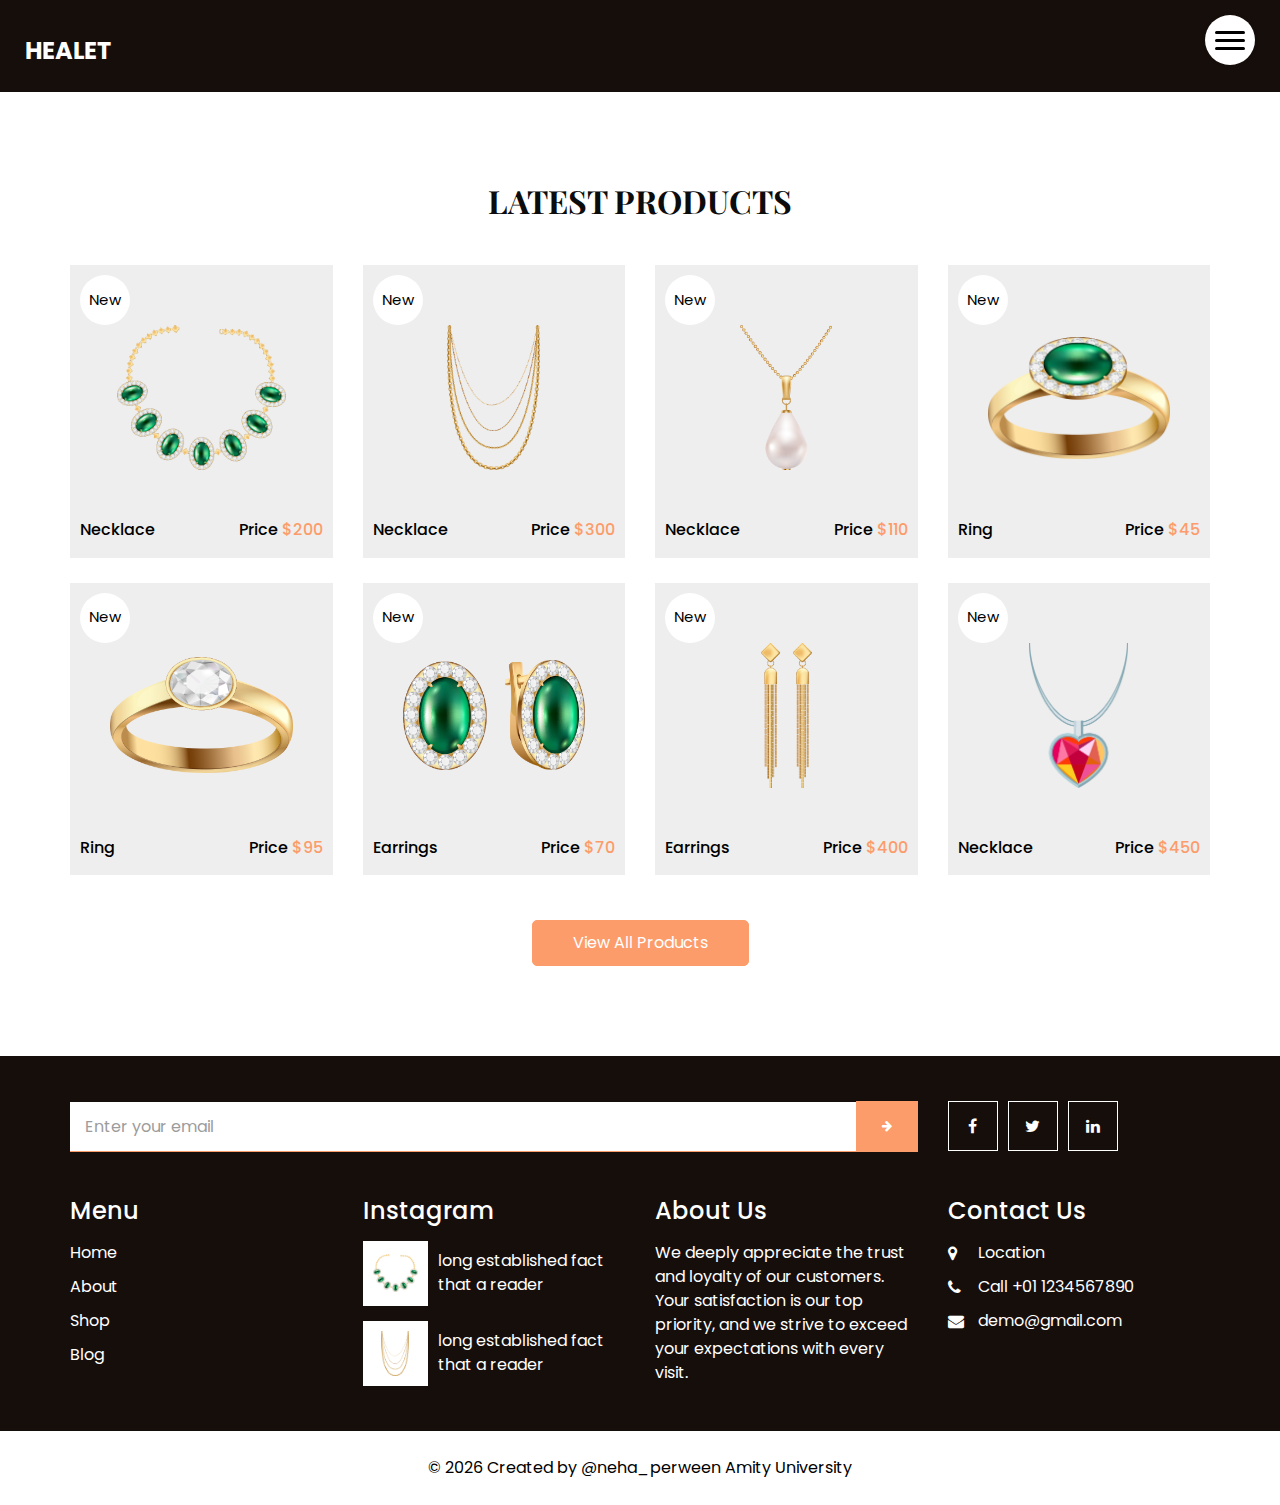
<file: jewelery website/shop.html>
<!DOCTYPE html>
<html>

<head>
  <!-- Basic -->
  <meta charset="utf-8" />
  <meta http-equiv="X-UA-Compatible" content="IE=edge" />
  <!-- Mobile Metas -->
  <meta name="viewport" content="width=device-width, initial-scale=1, shrink-to-fit=no" />
  <!-- Site Metas -->
  <link rel="icon" href="images/favicon.png" type="image/gif" />
  <meta name="keywords" content="" />
  <meta name="description" content="" />
  <meta name="author" content="" />

  <title>Indian Jewelery</title>

  <!-- bootstrap core css -->
  <link rel="stylesheet" type="text/css" href="css/bootstrap.css" />
  <!-- font awesome style -->
  <link href="css/font-awesome.min.css" rel="stylesheet" />
  <!-- Custom styles for this template -->
  <link href="css/style.css" rel="stylesheet" />
  <!-- responsive style -->
  <link href="css/responsive.css" rel="stylesheet" />

</head>

<body>

  <!-- header section strats -->
  <header class="header_section innerpage_header">
    <div class="container-fluid">
      <nav class="navbar navbar-expand-lg custom_nav-container">
        <a class="navbar-brand" href="index.html">
          <span>
            Healet
          </span>
        </a>
        <div class="" id="">

          <div class="custom_menu-btn">
            <button onclick="openNav()">
              <span class="s-1"> </span>
              <span class="s-2"> </span>
              <span class="s-3"> </span>
            </button>
            <div id="myNav" class="overlay">
              <div class="overlay-content">
                <a href="index.html">Home</a>
                <a href="about.html">About</a>
                <a href="shop.html">Shop</a>
                <a href="blog.html">Blog</a>
              </div>
            </div>
          </div>

        </div>
      </nav>
    </div>
  </header>
  <!-- end header section -->

  <!-- shop section -->

  <section class="shop_section layout_padding">
    <div class="container">
      <div class="heading_container heading_center">
        <h2>
          Latest Products
        </h2>
      </div>
      <div class="row">
        <div class="col-sm-6 col-md-4 col-lg-3">
          <div class="box">
            <a href="">
              <div class="img-box">
                <img src="images/p1.png" alt="">
              </div>
              <div class="detail-box">
                <h6>
                  Necklace
                </h6>
                <h6>
                  Price
                  <span>
                    $200
                  </span>
                </h6>
              </div>
              <div class="new">
                <span>
                  New
                </span>
              </div>
            </a>
          </div>
        </div>
        <div class="col-sm-6 col-md-4 col-lg-3">
          <div class="box">
            <a href="">
              <div class="img-box">
                <img src="images/p2.png" alt="">
              </div>
              <div class="detail-box">
                <h6>
                  Necklace
                </h6>
                <h6>
                  Price
                  <span>
                    $300
                  </span>
                </h6>
              </div>
              <div class="new">
                <span>
                  New
                </span>
              </div>
            </a>
          </div>
        </div>
        <div class="col-sm-6 col-md-4 col-lg-3">
          <div class="box">
            <a href="">
              <div class="img-box">
                <img src="images/p3.png" alt="">
              </div>
              <div class="detail-box">
                <h6>
                  Necklace
                </h6>
                <h6>
                  Price
                  <span>
                    $110
                  </span>
                </h6>
              </div>
              <div class="new">
                <span>
                  New
                </span>
              </div>
            </a>
          </div>
        </div>
        <div class="col-sm-6 col-md-4 col-lg-3">
          <div class="box">
            <a href="">
              <div class="img-box">
                <img src="images/p4.png" alt="">
              </div>
              <div class="detail-box">
                <h6>
                  Ring
                </h6>
                <h6>
                  Price
                  <span>
                    $45
                  </span>
                </h6>
              </div>
              <div class="new">
                <span>
                  New
                </span>
              </div>
            </a>
          </div>
        </div>
        <div class="col-sm-6 col-md-4 col-lg-3">
          <div class="box">
            <a href="">
              <div class="img-box">
                <img src="images/p5.png" alt="">
              </div>
              <div class="detail-box">
                <h6>
                  Ring
                </h6>
                <h6>
                  Price
                  <span>
                    $95
                  </span>
                </h6>
              </div>
              <div class="new">
                <span>
                  New
                </span>
              </div>
            </a>
          </div>
        </div>
        <div class="col-sm-6 col-md-4 col-lg-3">
          <div class="box">
            <a href="">
              <div class="img-box">
                <img src="images/p6.png" alt="">
              </div>
              <div class="detail-box">
                <h6>
                  Earrings
                </h6>
                <h6>
                  Price
                  <span>
                    $70
                  </span>
                </h6>
              </div>
              <div class="new">
                <span>
                  New
                </span>
              </div>
            </a>
          </div>
        </div>
        <div class="col-sm-6 col-md-4 col-lg-3">
          <div class="box">
            <a href="">
              <div class="img-box">
                <img src="images/p7.png" alt="">
              </div>
              <div class="detail-box">
                <h6>
                  Earrings
                </h6>
                <h6>
                  Price
                  <span>
                    $400
                  </span>
                </h6>
              </div>
              <div class="new">
                <span>
                  New
                </span>
              </div>
            </a>
          </div>
        </div>
        <div class="col-sm-6 col-md-4 col-lg-3">
          <div class="box">
            <a href="">
              <div class="img-box">
                <img src="images/p8.png" alt="">
              </div>
              <div class="detail-box">
                <h6>
                  Necklace
                </h6>
                <h6>
                  Price
                  <span>
                    $450
                  </span>
                </h6>
              </div>
              <div class="new">
                <span>
                  New
                </span>
              </div>
            </a>
          </div>
        </div>
      </div>
      <div class="btn-box">
        <a href="">
          View All Products
        </a>
      </div>
    </div>
  </section>

  <!-- end shop section -->

  <!-- info section -->
  <section class="info_section layout_padding2">
    <div class="container">
      <div class="row info_form_social_row">
        <div class="col-md-8 col-lg-9">
          <div class="info_form">
            <form action="">
              <input type="email" placeholder="Enter your email">
              <button>
                <i class="fa fa-arrow-right" aria-hidden="true"></i>
              </button>
            </form>
          </div>
        </div>
        <div class="col-md-4 col-lg-3">

          <div class="social_box">
            <a href="">
              <i class="fa fa-facebook" aria-hidden="true"></i>
            </a>
            <a href="">
              <i class="fa fa-twitter" aria-hidden="true"></i>
            </a>
            <a href="">
              <i class="fa fa-linkedin" aria-hidden="true"></i>
            </a>
          </div>
        </div>
      </div>
      <div class="row info_main_row">
        <div class="col-md-6 col-lg-3">
          <div class="info_links">
            <h4>
              Menu
            </h4>
            <div class="info_links_menu">
              <a href="index.html">Home</a>
              <a href="about.html">About</a>
              <a href="shop.html">Shop</a>
              <a href="blog.html">Blog</a>
            </div>
          </div>
        </div>
        <div class="col-md-6 col-lg-3">
          <div class="info_insta">
            <h4>
              Instagram
            </h4>
            <div class="insta_box">
              <div class="img-box">
                <img src="images/p1.png" alt="">
              </div>
              <p>
                long established fact that a reader
              </p>
            </div>
            <div class="insta_box">
              <div class="img-box">
                <img src="images/p2.png" alt="">
              </div>
              <p>
                long established fact that a reader
              </p>
            </div>
          </div>
        </div>
        <div class="col-md-6 col-lg-3">
          <div class="info_detail">
            <h4>
              About Us
            </h4>
            <p class="mb-0">
              We deeply appreciate the trust and loyalty of our customers. Your satisfaction is our top priority, and we strive to exceed your expectations with every visit.
            </p>
          </div>
        </div>
        <div class="col-md-6 col-lg-3">
          <h4>
            Contact Us
          </h4>
          <div class="info_contact">
            <a href="">
              <i class="fa fa-map-marker" aria-hidden="true"></i>
              <span>
                Location
              </span>
            </a>
            <a href="">
              <i class="fa fa-phone" aria-hidden="true"></i>
              <span>
                Call +01 1234567890
              </span>
            </a>
            <a href="">
              <i class="fa fa-envelope"></i>
              <span>
                demo@gmail.com
              </span>
            </a>
          </div>
        </div>
      </div>
    </div>
  </section>

  <!-- end info_section -->


  <!-- footer section -->
  <footer class="footer_section">
    <div class="container">
      <p>
        &copy; <span id="displayYear"></span> Created by @neha_perween
        <a href="https://html.design/">Amity University</a>
      </p>
    </div>
  </footer>
  <!-- footer section -->


  <!-- jQery -->
  <script src="js/jquery-3.4.1.min.js"></script>
  <!-- bootstrap js -->
  <script src="js/bootstrap.js"></script>
  <!-- custom js -->
  <script src="js/custom.js"></script>

</body>

</html>
</file>
<file: e-commerce/styles.css>
body {
    font-family: 'Segoe UI', Tahoma, Geneva, Verdana, sans-serif;
    margin: 0;
    padding: 0;
    box-sizing: border-box;
    background-color: #f8f9fa;
}

header {
    background-color: #282c34;
    color: #fff;
    padding: 1em 0;
    text-align: center;
}

header nav ul {
    list-style: none;
    padding: 0;
    margin: 0;
    display: flex;
    justify-content: center;
    align-items: center;
}

header nav ul li {
    margin: 0 1em;
}

header nav ul li a {
    color: #fff;
    text-decoration: none;
    font-size: 1.1em;
    transition: color 0.3s ease;
}

header nav ul li a:hover {
    color: #61dafb;
}

header .cart-icon {
    position: relative;
}

header .cart-icon #cart-count {
    position: absolute;
    top: -8px;
    right: -10px;
    background-color: #ff4136;
    color: #fff;
    border-radius: 50%;
    padding: 0.2em 0.5em;
    font-size: 0.8em;
}

.cosmo {
    background-image: url('Untitled\ design.png');
    background-size: cover;
    background-position: center;
    color: #fff;
    text-align: center;
    padding: 4em 0;
}

.cosmo h2 {
    font-size: 2.5em;
    margin-bottom: 0.5em;
}

.cosmo p {
    font-size: 1.2em;
    margin-bottom: 1em;
}

.cosmo button {
    background-color: #ff4136;
    color: #fff;
    border: none;
    padding: 0.8em 2em;
    font-size: 1em;
    cursor: pointer;
    transition: background-color 0.3s ease;
}

.cosmo button:hover {
    background-color: #e33e28;
}

main {
    padding: 2em;
}

.products {
    text-align: center;
}

.products h2 {
    font-size: 2em;
    margin-bottom: 1em;
}

.product-list {
    display: flex;
    flex-wrap: wrap;
    justify-content: center;
}

.product-item {
    background-color: #fff;
    border: 1px solid #ccc;
    border-radius: 10px;
    margin: 1em;
    padding: 1em;
    width: 250px;
    text-align: center;
    box-shadow: 0 4px 8px rgba(0, 0, 0, 0.1);
    transition: transform 0.3s ease, box-shadow 0.3s ease;
}

.product-item:hover {
    transform: translateY(-10px);
    box-shadow: 0 8px 16px rgba(0, 0, 0, 0.2);
}

.product-item img {
    width: 100%;
    height: auto;
    border-bottom: 1px solid #ccc;
    padding-bottom: 1em;
    border-radius: 10px 10px 0 0;
}

.product-item h3 {
    font-size: 1.2em;
    margin: 0.5em 0;
}

.product-item p {
    font-size: 1.1em;
    color: #555;
}

.product-item button {
    background-color: #61dafb;
    color: #fff;
    border: none;
    padding: 0.6em 1.5em;
    font-size: 1em;
    cursor: pointer;
    transition: background-color 0.3s ease;
    border-radius: 5px;
}

.product-item button:hover {
    background-color: #21a1f1;
}
/* Add to existing CSS */
.nav-active {
    color: #61dafb;
    font-weight: bold;
}

.about, .contact {
    padding: 2em;
    text-align: center;
}

.contact form {
    display: flex;
    flex-direction: column;
    align-items: center;
}

.contact form input, .contact form textarea {
    width: 80%;
    padding: 0.5em;
    margin: 0.5em 0;
    border: 1px solid #ccc;
    border-radius: 5px;
}

.contact form button {
    background-color: #61dafb;
    color: #fff;
    border: none;
    padding: 0.8em 2em;
    font-size: 1em;
    cursor: pointer;
    transition: background-color 0.3s ease;
    border-radius: 5px;
}

.contact form button:hover {
    background-color: #21a1f1;
}

footer {
    background-color: #282c34;
    color: #fff;
    text-align: center;
    padding: 1em 0;
    position: fixed;
    bottom: 0;
    width: 100%;
}
</file>
<file: jewelery website/css/style.css>
@import url("https://fonts.googleapis.com/css2?family=Playfair+Display:wght@400;500;600;700&family=Poppins:wght@400;500;600;700&display=swap");
/* fonts import */
@import url("../fonts/octin_sports_rg.ttf");
body {
  font-family: "Poppins", sans-serif;
  color: #0c0c0c;
  background-color: #ffffff;
  overflow-x: hidden;
}

.layout_padding {
  padding: 90px 0;
}

.layout_padding2 {
  padding: 45px 0;
}

.layout_padding2-top {
  padding-top: 45px;
}

.layout_padding2-bottom {
  padding-bottom: 45px;
}

.layout_padding-top {
  padding-top: 90px;
}

.layout_padding-bottom {
  padding-bottom: 90px;
}

.long_section {
  margin-left: 45px;
  margin-right: 45px;
  padding-left: 15px;
  padding-right: 15px;
}

.heading_container {
  display: -webkit-box;
  display: -ms-flexbox;
  display: flex;
  -webkit-box-orient: vertical;
  -webkit-box-direction: normal;
      -ms-flex-direction: column;
          flex-direction: column;
  -webkit-box-align: start;
      -ms-flex-align: start;
          align-items: flex-start;
  font-family: 'Playfair Display', serif;
}

.heading_container h2 {
  position: relative;
  font-weight: bold;
  text-transform: uppercase;
  margin: 0;
}

.heading_container.heading_center {
  -webkit-box-align: center;
      -ms-flex-align: center;
          align-items: center;
  text-align: center;
}

h1,
h2 {
  font-family: 'Playfair Display', serif;
}

/*header section*/
.header_section {
  position: absolute;
  top: 0;
  width: 100%;
  z-index: 9;
}

.header_section .container-fluid {
  padding-right: 25px;
  padding-left: 25px;
}

.header_section .nav_container {
  margin: 0 auto;
}

.header_section.innerpage_header {
  position: relative;
  background: -webkit-gradient(linear, left top, right top, from(#160e0b), to(#160e0b));
  background: linear-gradient(to right, #160e0b, #160e0b);
  padding: 10px 0;
}

.custom_nav-container {
  padding-left: 0;
  padding-right: 0;
}

.custom_menu-btn {
  position: fixed;
  right: 25px;
  top: 15px;
  width: 50px;
  height: 50px;
}

.custom_menu-btn::before {
  content: "";
  position: absolute;
  top: 0;
  right: 0;
  width: 100%;
  height: 100%;
  background-color: white;
  -webkit-box-shadow: 0 0 5px 0 rgba(0, 0, 0, 0.07);
          box-shadow: 0 0 5px 0 rgba(0, 0, 0, 0.07);
  z-index: 7;
  border-radius: 100%;
  -webkit-transition: all .3s;
  transition: all .3s;
}

.custom_menu-btn.menu_btn-style::before {
  width: 100vh;
  height: 100vh;
  background-color: #160e0b;
  -webkit-transform: scale(5);
          transform: scale(5);
  border-radius: 0;
}

.custom_menu-btn button {
  width: 50px;
  height: 50px;
  outline: none;
  border: none;
  border-radius: 100%;
  display: -webkit-box;
  display: -ms-flexbox;
  display: flex;
  -webkit-box-orient: vertical;
  -webkit-box-direction: normal;
      -ms-flex-direction: column;
          flex-direction: column;
  -webkit-box-align: center;
      -ms-flex-align: center;
          align-items: center;
  -webkit-box-pack: center;
      -ms-flex-pack: center;
          justify-content: center;
  background-color: transparent;
  position: relative;
  z-index: 999;
  margin: 0;
}

.custom_menu-btn button span {
  display: block;
  width: 30px;
  height: 3px;
  background-color: #000000;
  margin: 2.5px 0;
  -webkit-transition: all 0.3s;
  transition: all 0.3s;
  border-radius: 15px;
}

.custom_menu-btn .s-2 {
  -webkit-transition: all 0.1s;
  transition: all 0.1s;
}

.menu_btn-style button span {
  background-color: #ffffff;
}

.menu_btn-style button .s-1 {
  -webkit-transform: rotate(45deg) translate(6px, 6px);
          transform: rotate(45deg) translate(6px, 6px);
}

.menu_btn-style button .s-2 {
  -webkit-transform: translateX(100px);
          transform: translateX(100px);
}

.menu_btn-style button .s-3 {
  -webkit-transform: rotate(-45deg) translate(5px, -5px);
          transform: rotate(-45deg) translate(5px, -5px);
}

.overlay {
  height: 100%;
  width: 0;
  position: fixed;
  top: 0;
  left: 0;
  overflow-x: hidden;
  -webkit-transition: 0.5s;
  transition: 0.5s;
  z-index: 9;
}

.overlay .closebtn {
  position: absolute;
  top: 0;
  right: 30px;
  font-size: 60px;
}

.overlay a {
  padding: 0px;
  text-decoration: none;
  font-size: 22px;
  color: #ffffff;
  display: block;
  -webkit-transition: 0.3s;
  transition: 0.3s;
  margin-bottom: 15px;
  text-transform: uppercase;
  font-weight: 600;
  opacity: 0;
}

.overlay a:hover {
  color: #fd9c6b;
}

.overlay-content {
  position: relative;
  top: 30%;
  width: 100%;
  text-align: center;
  margin-top: 30px;
  z-index: 99;
}

.menu_width {
  width: 100%;
}

.menu_width.overlay a {
  opacity: 1;
}

a,
a:hover,
a:focus {
  text-decoration: none;
}

a:hover,
a:focus {
  color: initial;
}

.btn,
.btn:focus {
  outline: none !important;
  -webkit-box-shadow: none;
          box-shadow: none;
}

.navbar-brand {
  margin-top: 10px;
}

.navbar-brand span {
  font-size: 24px;
  font-weight: 700;
  color: #ffffff;
  text-transform: uppercase;
}

/*end header section*/
/* slider section */
.slider_section {
  min-height: 100vh;
  -webkit-box-flex: 1;
      -ms-flex: 1;
          flex: 1;
  display: -webkit-box;
  display: -ms-flexbox;
  display: flex;
  -webkit-box-align: center;
      -ms-flex-align: center;
          align-items: center;
  position: relative;
}

.slider_section .row {
  -webkit-box-align: center;
      -ms-flex-align: center;
          align-items: center;
}

.slider_section .detail-box {
  position: relative;
  z-index: 4;
  color: #ffffff;
  padding: 75px 0;
}

.slider_section .detail-box h1 {
  font-weight: bold;
  font-size: 3rem;
}

.slider_section .detail-box p {
  width: 75%;
  margin-top: 15px;
}

.slider_section .detail-box .slider-link {
  display: inline-block;
  padding: 10px 45px;
  background-color: transparent;
  color: #fd9c6b;
  border-radius: 5px;
  border: 1px solid #fd9c6b;
  -webkit-transition: all .2s;
  transition: all .2s;
  margin-top: 35px;
}

.slider_section .detail-box .slider-link:hover {
  background-color: #fd9c6b;
  color: #ffffff;
}

.slider_section .slider_bg_box {
  position: absolute;
  top: 0;
  left: 0;
  width: 100%;
  height: 100%;
  z-index: 2;
  overflow: hidden;
}

.slider_section .slider_bg_box img {
  width: 100%;
  height: 100%;
  -o-object-fit: cover;
     object-fit: cover;
  -o-object-position: top right;
     object-position: top right;
}

.shop_section .heading_container {
  margin-bottom: 20px;
}

.shop_section .box {
  background-color: #eeeeee;
  position: relative;
  padding: 10px;
  margin-top: 25px;
}

.shop_section .box a {
  color: #000000;
}

.shop_section .box .img-box {
  display: -webkit-box;
  display: -ms-flexbox;
  display: flex;
  -webkit-box-pack: center;
      -ms-flex-pack: center;
          justify-content: center;
  -webkit-box-align: center;
      -ms-flex-align: center;
          align-items: center;
  padding: 15px 30px;
  height: 245px;
}

.shop_section .box .img-box img {
  max-width: 100%;
  max-height: 145px;
}

.shop_section .box .detail-box {
  display: -webkit-box;
  display: -ms-flexbox;
  display: flex;
  -webkit-box-pack: justify;
      -ms-flex-pack: justify;
          justify-content: space-between;
}

.shop_section .box .detail-box h6 span {
  color: #fd9c6b;
}

.shop_section .box .new {
  width: 50px;
  height: 50px;
  position: absolute;
  top: 10px;
  left: 10px;
  background-color: #ffffff;
  display: -webkit-box;
  display: -ms-flexbox;
  display: flex;
  -webkit-box-pack: center;
      -ms-flex-pack: center;
          justify-content: center;
  -webkit-box-align: center;
      -ms-flex-align: center;
          align-items: center;
  border-radius: 100%;
  font-size: 15px;
}

.shop_section .btn-box {
  display: -webkit-box;
  display: -ms-flexbox;
  display: flex;
  -webkit-box-pack: center;
      -ms-flex-pack: center;
          justify-content: center;
  margin-top: 45px;
}

.shop_section .btn-box a {
  display: inline-block;
  padding: 10px 40px;
  background-color: #fd9c6b;
  color: #ffffff;
  border-radius: 5px;
  border: 1px solid #fd9c6b;
  -webkit-transition: all .2s;
  transition: all .2s;
}

.shop_section .btn-box a:hover {
  background-color: transparent;
  color: #fd9c6b;
}

.about_section .row {
  -webkit-box-align: center;
      -ms-flex-align: center;
          align-items: center;
}

.about_section .img-box {
  position: relative;
  padding: 25px 0 0 25px;
}

.about_section .img-box img {
  width: 100%;
  position: relative;
}

.about_section .img-box::before {
  content: "";
  position: absolute;
  top: 0;
  left: 0;
  width: 250px;
  height: 250px;
  background-color: #160e0b;
}

.about_section .detail-box p {
  margin-top: 10px;
  margin-bottom: 35px;
}

.about_section .detail-box a {
  display: inline-block;
  padding: 10px 45px;
  background-color: #fd9c6b;
  color: #ffffff;
  border-radius: 0;
  border: 1px solid #fd9c6b;
  -webkit-transition: all .2s;
  transition: all .2s;
}

.about_section .detail-box a:hover {
  background-color: transparent;
  color: #fd9c6b;
}

.offer_section .row > div {
  display: -webkit-box;
  display: -ms-flexbox;
  display: flex;
  -webkit-box-orient: vertical;
  -webkit-box-direction: normal;
      -ms-flex-direction: column;
          flex-direction: column;
  -webkit-box-pack: stretch;
      -ms-flex-pack: stretch;
          justify-content: stretch;
}

.offer_section .box {
  margin: 10px;
  height: 100%;
  position: relative;
  min-height: 175px;
}

.offer_section .box img {
  width: 100%;
  min-height: 100%;
}

.offer_section .box .detail-box {
  position: absolute;
  top: 0;
  left: 0;
  width: 100%;
  height: 100%;
  display: -webkit-box;
  display: -ms-flexbox;
  display: flex;
  -webkit-box-orient: vertical;
  -webkit-box-direction: normal;
      -ms-flex-direction: column;
          flex-direction: column;
  -webkit-box-align: start;
      -ms-flex-align: start;
          align-items: flex-start;
  -webkit-box-pack: center;
      -ms-flex-pack: center;
          justify-content: center;
  color: #ffffff;
  padding: 25px;
  background-color: rgba(0, 0, 0, 0.15);
}

.offer_section .box .detail-box h2 {
  font-weight: bold;
}

.offer_section .box .detail-box a {
  display: inline-block;
  padding: 8px 40px;
  background-color: transparent;
  color: #fd9c6b;
  border-radius: 0;
  border: 1px solid #fd9c6b;
  -webkit-transition: all .2s;
  transition: all .2s;
  margin-top: 10px;
}

.offer_section .box .detail-box a:hover {
  background-color: #fd9c6b;
  color: #ffffff;
}

.offer_section .box.offer-box1 {
  min-height: 225px;
}

.offer_section .box.offer-box1 .detail-box {
  -webkit-box-pack: start;
      -ms-flex-pack: start;
          justify-content: flex-start;
}

.offer_section .box.offer-box1 .detail-box h2 {
  font-size: 3rem;
}

.offer_section .box.offer-box2 .detail-box h2, .offer_section .box.offer-box3 .detail-box h2 {
  font-size: 2rem;
}

.offer_section .box.offer-box2 .detail-box {
  -webkit-box-align: end;
      -ms-flex-align: end;
          align-items: flex-end;
  -webkit-box-pack: end;
      -ms-flex-pack: end;
          justify-content: flex-end;
}

.offer_section .box.offer-box3 .detail-box {
  -webkit-box-align: start;
      -ms-flex-align: start;
          align-items: flex-start;
  -webkit-box-pack: end;
      -ms-flex-pack: end;
          justify-content: flex-end;
}

.blog_section .heading_container {
  -webkit-box-align: center;
      -ms-flex-align: center;
          align-items: center;
}

.blog_section .heading_container h2::before {
  left: 50%;
  -webkit-transform: translateX(-50%);
          transform: translateX(-50%);
}

.blog_section .box {
  margin-top: 55px;
  background-color: #f1f2f3;
}

.blog_section .box .img-box {
  position: relative;
}

.blog_section .box .img-box .blog_date {
  position: absolute;
  left: 25px;
  bottom: -15px;
  padding: 10px 15px;
  font-size: 18px;
  background-color: #160e0b;
  margin: 0;
  text-align: center;
  border: 3px solid #ffffff;
  color: #ffffff;
}

.blog_section .box .img-box img {
  width: 100%;
}

.blog_section .box .detail-box {
  margin-top: 10px;
  padding: 25px;
}

.blog_section .box .detail-box h5 {
  font-weight: bold;
}

.blog_section .box .detail-box p {
  font-size: 15px;
}

.blog_section .box .detail-box a {
  display: inline-block;
  padding: 10px 30px;
  background-color: transparent;
  color: #160e0b;
  border-radius: 0;
  border: 1px solid #160e0b;
  -webkit-transition: all .2s;
  transition: all .2s;
}

.blog_section .box .detail-box a:hover {
  background-color: #160e0b;
  color: #ffffff;
}

.client_section .heading_container {
  -webkit-box-align: center;
      -ms-flex-align: center;
          align-items: center;
}

.client_section .box {
  display: -webkit-box;
  display: -ms-flexbox;
  display: flex;
  -webkit-box-orient: vertical;
  -webkit-box-direction: normal;
      -ms-flex-direction: column;
          flex-direction: column;
  -webkit-box-align: center;
      -ms-flex-align: center;
          align-items: center;
  text-align: center;
  margin: 45px;
  padding: 35px 25px;
  border-radius: 15px;
  background-color: #160e0b;
  color: #ffffff;
}

.client_section .box .img-box {
  margin-bottom: 15px;
  min-width: 145px;
  max-width: 145px;
  overflow: hidden;
}

.client_section .box .img-box img {
  width: 100%;
  border-radius: 100%;
  border: 7px solid rgba(255, 255, 255, 0.45);
}

.client_section .box .detail-box {
  display: -webkit-box;
  display: -ms-flexbox;
  display: flex;
  -webkit-box-orient: vertical;
  -webkit-box-direction: normal;
      -ms-flex-direction: column;
          flex-direction: column;
}

.client_section .box .detail-box .name img {
  width: 25px;
  margin-bottom: 5px;
}

.client_section .box .detail-box .name h6 {
  color: #fd9c6b;
  font-size: 20px;
}

.client_section .carousel_btn-container {
  display: -webkit-box;
  display: -ms-flexbox;
  display: flex;
  -webkit-box-pack: center;
      -ms-flex-pack: center;
          justify-content: center;
}

.client_section .carousel-control-prev,
.client_section .carousel-control-next {
  position: unset;
  width: 45px;
  height: 45px;
  border: none;
  opacity: 1;
  background-repeat: no-repeat;
  background-size: 12px;
  background-position: center;
  background-color: #fd9c6b;
  background-position: center;
  border-radius: 5px;
  margin: 0 2.5px;
}

.client_section .carousel-control-prev:hover,
.client_section .carousel-control-next:hover {
  background-color: #160e0b;
}

.client_section .carousel-control-next {
  left: initial;
}

.info_section {
  background-color: #160e0b;
  color: #ffffff;
}

.info_section .info_form_social_row {
  -webkit-box-align: center;
      -ms-flex-align: center;
          align-items: center;
  margin-bottom: 45px;
}

.info_section .info_form {
  width: 100%;
}

.info_section .info_form form {
  display: -webkit-box;
  display: -ms-flexbox;
  display: flex;
  -webkit-box-align: end;
      -ms-flex-align: end;
          align-items: flex-end;
}

.info_section .info_form form input {
  -webkit-box-flex: 1;
      -ms-flex: 1;
          flex: 1;
  background-color: #ffffff;
  height: 50px;
  padding-left: 15px;
  outline: none;
  color: #ffffff;
  border: none;
  border-bottom: 1px solid #fd9c6b;
}

.info_section .info_form form input::-webkit-input-placeholder {
  color: #9c9c9c;
}

.info_section .info_form form input:-ms-input-placeholder {
  color: #9c9c9c;
}

.info_section .info_form form input::-ms-input-placeholder {
  color: #9c9c9c;
}

.info_section .info_form form input::placeholder {
  color: #9c9c9c;
}

.info_section .info_form form button {
  background-color: transparent;
  color: #fd9c6b;
  text-transform: uppercase;
  font-size: 12px;
  outline: none;
  border: none;
  display: inline-block;
  padding: 15.5px 25px;
  background-color: #fd9c6b;
  color: #ffffff;
  border-radius: 0;
  border: 1px solid #fd9c6b;
  -webkit-transition: all .2s;
  transition: all .2s;
}

.info_section .info_form form button:hover {
  background-color: transparent;
  color: #fd9c6b;
}

.info_section .social_box {
  width: 100%;
  display: -webkit-box;
  display: -ms-flexbox;
  display: flex;
}

.info_section .social_box a {
  display: -webkit-box;
  display: -ms-flexbox;
  display: flex;
  -webkit-box-pack: center;
      -ms-flex-pack: center;
          justify-content: center;
  -webkit-box-align: center;
      -ms-flex-align: center;
          align-items: center;
  width: 50px;
  height: 50px;
  border: 1px solid #ffffff;
  color: #ffffff;
  margin-right: 10px;
}

.info_section .social_box a:hover {
  color: #fd9c6b;
  border-color: #fd9c6b;
}

.info_section h4 {
  margin-bottom: 15px;
}

.info_section .info_links .info_links_menu {
  display: -webkit-box;
  display: -ms-flexbox;
  display: flex;
  -webkit-box-orient: vertical;
  -webkit-box-direction: normal;
      -ms-flex-direction: column;
          flex-direction: column;
}

.info_section .info_links .info_links_menu a {
  color: #ffffff;
}

.info_section .info_links .info_links_menu a:not(:nth-last-child(1)) {
  margin-bottom: 10px;
}

.info_section .info_links .info_links_menu a:hover {
  color: #fd9c6b;
}

.info_section .info_insta .insta_box {
  display: -webkit-box;
  display: -ms-flexbox;
  display: flex;
  -webkit-box-align: center;
      -ms-flex-align: center;
          align-items: center;
}

.info_section .info_insta .insta_box .img-box {
  width: 65px;
  min-width: 65px;
  height: 65px;
  padding: 10px;
  display: -webkit-box;
  display: -ms-flexbox;
  display: flex;
  -webkit-box-pack: center;
      -ms-flex-pack: center;
          justify-content: center;
  -webkit-box-align: center;
      -ms-flex-align: center;
          align-items: center;
  margin-right: 10px;
  background-color: #ffffff;
}

.info_section .info_insta .insta_box .img-box img {
  max-width: 100%;
  max-height: 100%;
}

.info_section .info_insta .insta_box p {
  margin: 0;
}

.info_section .info_insta .insta_box:not(:nth-last-child(1)) {
  margin-bottom: 15px;
}

.info_section .info_contact a {
  display: -webkit-box;
  display: -ms-flexbox;
  display: flex;
  -webkit-box-align: center;
      -ms-flex-align: center;
          align-items: center;
  color: #ffffff;
  margin-bottom: 10px;
}

.info_section .info_contact a i {
  margin-right: 5px;
  width: 25px;
}

.info_section .info_contact a:hover:hover {
  color: #fd9c6b;
}

/* footer section*/
.footer_section {
  position: relative;
  text-align: center;
}

.footer_section p {
  color: #000000;
  padding: 25px 0;
  margin: 0;
}

.footer_section p a {
  color: inherit;
}
/*# sourceMappingURL=style.css.map */
</file>
<file: jewelery website/css/responsive.css>
@media (max-width: 1300px) {}

@media (max-width: 1120px) {}

@media (max-width: 992px) {

  .slider_section {
    min-height: auto;
  }

  .slider_section .detail-box {
    padding: 90px 0 75px 0;
  }

  .info_main_row>div:nth-child(1) {
    margin-bottom: 25px;
  }

  .info_main_row>div:nth-child(2) {
    margin-bottom: 25px;
  }
}

@media (max-width: 800px) {}

@media (max-width: 768px) {
  .slider_section .detail-box h1 {
    font-size: 2.5rem;
  }

  .slider_section .slider_bg_box img {
    object-position: 20% center;
  }

  .about_section .img-box {
    margin-bottom: 45px;

  }

  .contact_section .form_container {
    margin-bottom: 45px;
  }

  .client_section .box {
    flex-direction: column;
    text-align: center;
    margin: 45px 15px;
  }

  .client_section .box .detail-box {
    align-items: center;
  }

  .client_section .box .img-box {
    margin-right: 0;
    margin-bottom: 25px;
  }

  .info_main_row>div {
    display: flex;
    flex-direction: column;
    align-items: center;
    text-align: center;

  }

  .info_main_row>div:not(:nth-last-child(1)) {
    margin-bottom: 25px;
  }

  .info_section .social_box {
    justify-content: center;
    margin-top: 25px;
  }

  .info_section .info_contact {
    display: flex;
    flex-direction: column;
    align-items: center;
  }

}

@media (max-width: 576px) {
  .info_section .info_insta .insta_box {
    flex-direction: column;
  }

  .info_section .info_insta .insta_box .img-box {
    margin-right: 0;
    margin-bottom: 10px;
  }

}

@media (max-width: 480px) {
  .about_section .img-box::before {
    width: 150px;
    height: 150px;
  }

  .slider_section .slider_bg_box img {
    object-position: 40% center;
  }
}

@media (max-width: 420px) {}

@media (max-width: 376px) {
  .slider_section .detail-box h1 {
    font-size: 2rem;
  }
}

@media (min-width: 1200px) {
  .container {
    max-width: 1170px;
  }
}
</file>
<file: recipe/stylee.css>
body {
    font-family: Arial, sans-serif;
    margin: 0;
    padding: 0;
    box-sizing: border-box;
    background-color: #f9f9f9;
}

header {
    background-color: #ff6f61;
    color: #eee4e4;
    padding: 1em 0;
    text-align: center;
    position: fixed;
    width: 100%;
    top: 0;
    z-index: 1000;
}

nav ul {
    list-style-type: none;
    margin: 0;
    padding: 0;
}

nav ul li {
    display: inline;
    margin: 0 1em;
}

nav ul li a {
    color: #fff;
    text-decoration: none;
}

section {
    padding: 5em 1em;
    margin-top: 4em;
}

h2 {
    text-align: center;
    margin-bottom: 1em;
}

#recipe-list, #search-results {
    display: flex;
    flex-wrap: wrap;
    justify-content: center;
}

.recipe-card {
    background-color: #edeaea;
    padding: 1em;
    margin: 1em;
    border-radius: 8px;
    box-shadow: 0 0 10px rgba(0, 0, 0, 0.1);
    width: 300px;
    transition: transform 0.2s;
}

.recipe-card:hover {
    transform: scale(1.05);
}

.recipe-card h3 {
    margin-top: 0;
}

#recipe-form, #search {
    max-width: 602px;
    margin: 0 auto;
}

#recipe-form label, #search-input {
    display: block;
    margin: 0.5em 0 0.2em;
}

#recipe-form input, #recipe-form textarea, #search-input {
    width: 100%;
    padding: 0.5em;
    margin-bottom: 1em;
    border: 1px solid #b8b4b4;
    border-radius: 4px;
}

#recipe-form button {
    background-color: #ff6f61;
    color: #e7e0e0;
    padding: 0.5em 1em;
    border: none;
    border-radius: 5px;
    cursor: pointer;
    transition: background-color 0.2s;
}

#recipe-form button:hover {
    background-color: #e65a50;
}

footer {
    text-align: center;
    padding: 1em 0;
    background-color: #ff6f61;
    color: #efe7e7;
    position: fixed;
    width: 100%;
    bottom: 0;
}
</file>
